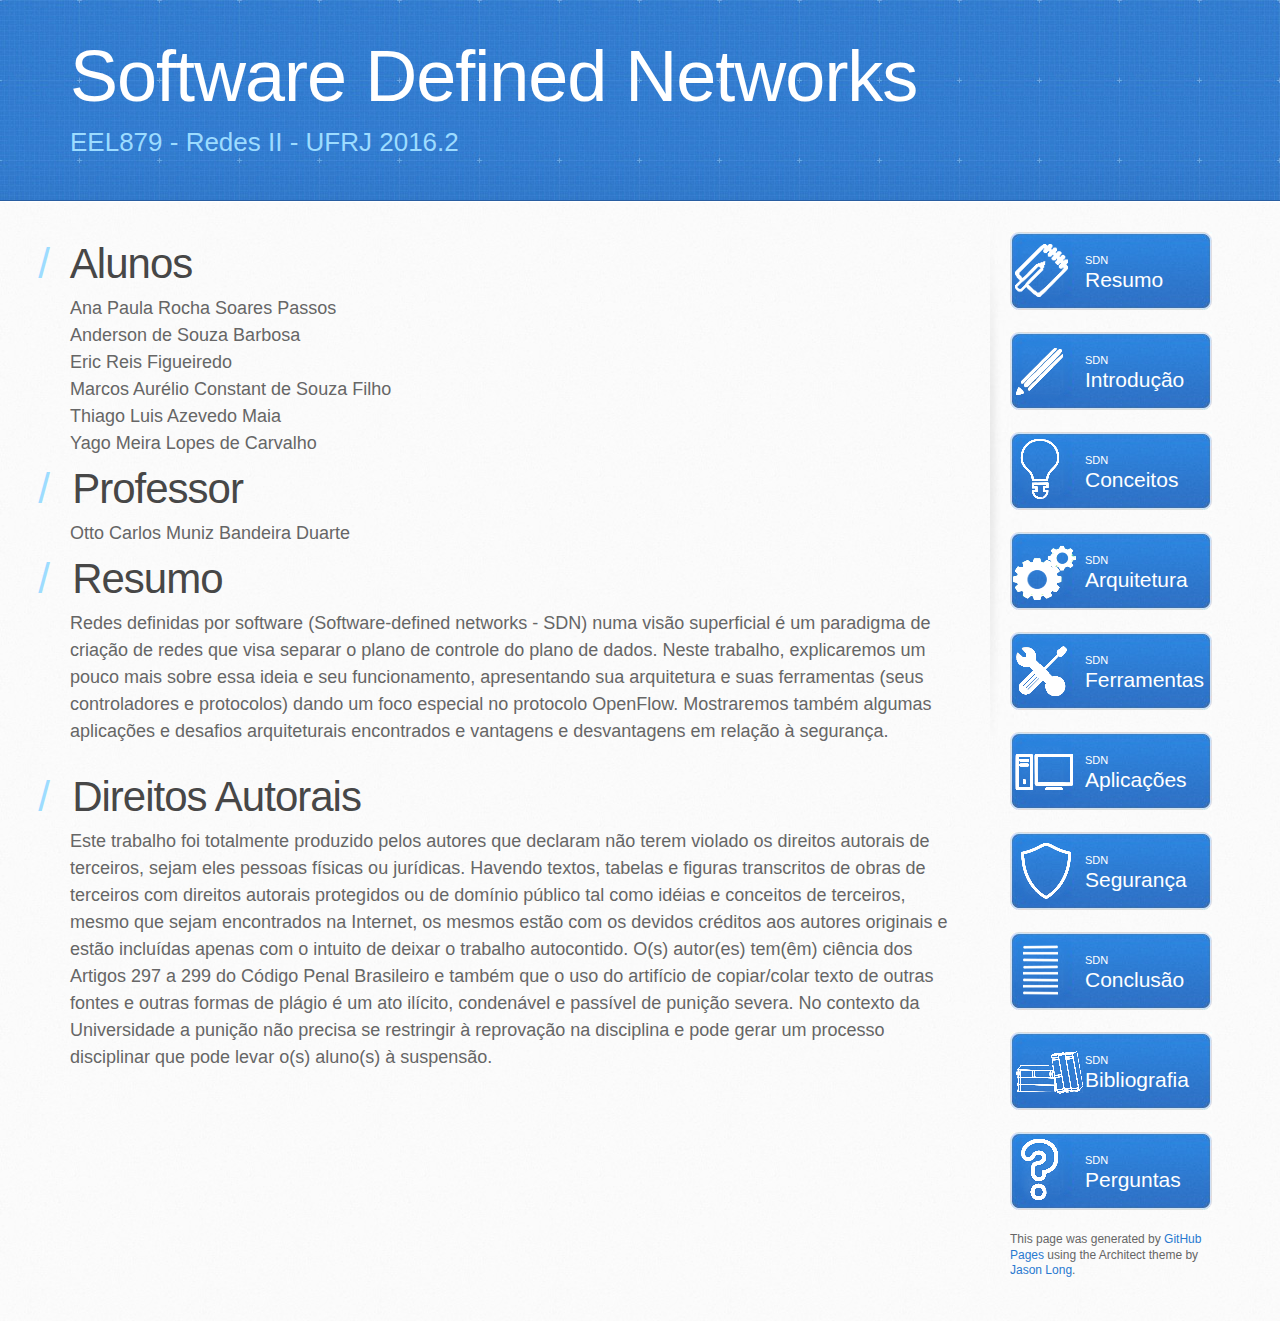
<file: index.html>
<!DOCTYPE html>
<html>
  <head>
    <meta charset='utf-8'>
    <meta http-equiv="X-UA-Compatible" content="chrome=1">
    <meta name="viewport" content="width=device-width, initial-scale=1, maximum-scale=1">
    <link href='https://fonts.googleapis.com/css?family=Architects+Daughter' rel='stylesheet' type='text/css'>
    <link rel="stylesheet" type="text/css" href="stylesheets/stylesheet.css" media="screen">
    <link rel="stylesheet" type="text/css" href="stylesheets/github-light.css" media="screen">
    <link rel="stylesheet" type="text/css" href="stylesheets/print.css" media="print">

    <!--[if lt IE 9]>
    <script src="//html5shiv.googlecode.com/svn/trunk/html5.js"></script>
    <![endif]-->

    <title>Software Defined Networks</title>
  </head>

  <body>
    <header>
      <div class="inner">
        <h1>Software Defined Networks</h1>
        <h2>EEL879 - Redes II - UFRJ 2016.2 </h2>

      </div>
    </header>

    <div id="content-wrapper">
      <div class="inner clearfix">
        <section id="main-content">
          <h1>
          	Alunos
          </h1>
          <span style="font-size:18px">
      		  Ana Paula Rocha Soares Passos<br>
      		  Anderson de Souza Barbosa<br>
      		  Eric Reis Figueiredo<br>
      		  Marcos Aurélio Constant de Souza Filho<br>
      		  Thiago Luis Azevedo Maia<br>
      		  Yago Meira Lopes de Carvalho
          </span>

          <h1>
            Professor
          </h1>
          <span style="font-size:18px">
            Otto Carlos Muniz Bandeira Duarte
                      <br>

          </span>

          <h1>
            Resumo
          </h1>

          <span style="font-size:18px">
            <p>
            Redes definidas por software (Software-defined networks - SDN) numa visão superficial é um paradigma de criação de redes que visa separar o plano de controle do plano de dados. Neste trabalho, explicaremos um pouco mais sobre essa ideia e seu funcionamento, apresentando sua arquitetura e suas ferramentas (seus controladores e protocolos) dando um foco especial no protocolo OpenFlow. Mostraremos também algumas aplicações e desafios arquiteturais encontrados e vantagens e desvantagens em relação à segurança. 
            </p>
          </span>

          <h1>
            Direitos Autorais
          </h1>
          <span style="font-size:18px">
            Este trabalho foi totalmente produzido pelos autores que declaram não terem violado os direitos autorais de terceiros, sejam eles pessoas físicas ou jurídicas. Havendo textos, tabelas e figuras transcritos de obras de terceiros com direitos autorais protegidos ou de domínio público tal como idéias e conceitos de terceiros, mesmo que sejam encontrados na Internet, os mesmos estão com os devidos créditos aos autores originais e estão incluídas apenas com o intuito de deixar o trabalho autocontido. O(s) autor(es) tem(êm) ciência dos Artigos 297 a 299 do Código Penal Brasileiro e também que o uso do artifício de copiar/colar texto de outras fontes e outras formas de plágio é um ato ilícito, condenável e passível de punição severa. No contexto da Universidade a punição não precisa se restringir à reprovação na disciplina e pode gerar um processo disciplinar que pode levar o(s) aluno(s) à suspensão.
          </span>




		  </section>
        <aside id="sidebar">
          <a href="index.html" class="button" id="resumo">
            <small>SDN</small>
            Resumo
          </a>
          <a href="introducao.html" class="button" id="intro">
            <small>SDN</small>
            Introdução
          </a>
          <a href="conceitos.html" class="button" id="conceitos">
            <small>SDN</small>
            Conceitos
          </a>
          <a href="arquitetura.html" class="button" id="arq">
            <small>SDN</small>
            Arquitetura
          </a>
          <a href="ferramentas.html" class="button" id="ferramentas">
            <small>SDN</small>
            Ferramentas
          </a>
          <a href="aplicacao.html" class="button" id="app">
            <small>SDN</small>
            Aplicações
          </a>
          <a href="seguranca.html" class="button" id="sec">
            <small>SDN</small>
            Segurança
          </a>
          <a href="conclusao.html" class="button" id="conclusao">
            <small>SDN</small>
            Conclusão
          </a>
          <a href="bibliografia.html" class="button" id="biblio">
            <small>SDN</small>
            Bibliografia
          </a>
          <a href="perguntas.html" class="button" id="perguntas">
            <small>SDN</small>
            Perguntas
          </a>


          <p class="repo-owner"></p>

          <p>This page was generated by <a href="https://pages.github.com">GitHub Pages</a> using the Architect theme by <a href="https://twitter.com/jasonlong">Jason Long</a>.</p>
        </aside>
      </div>
    </div>


  </body>
</html>
</file>
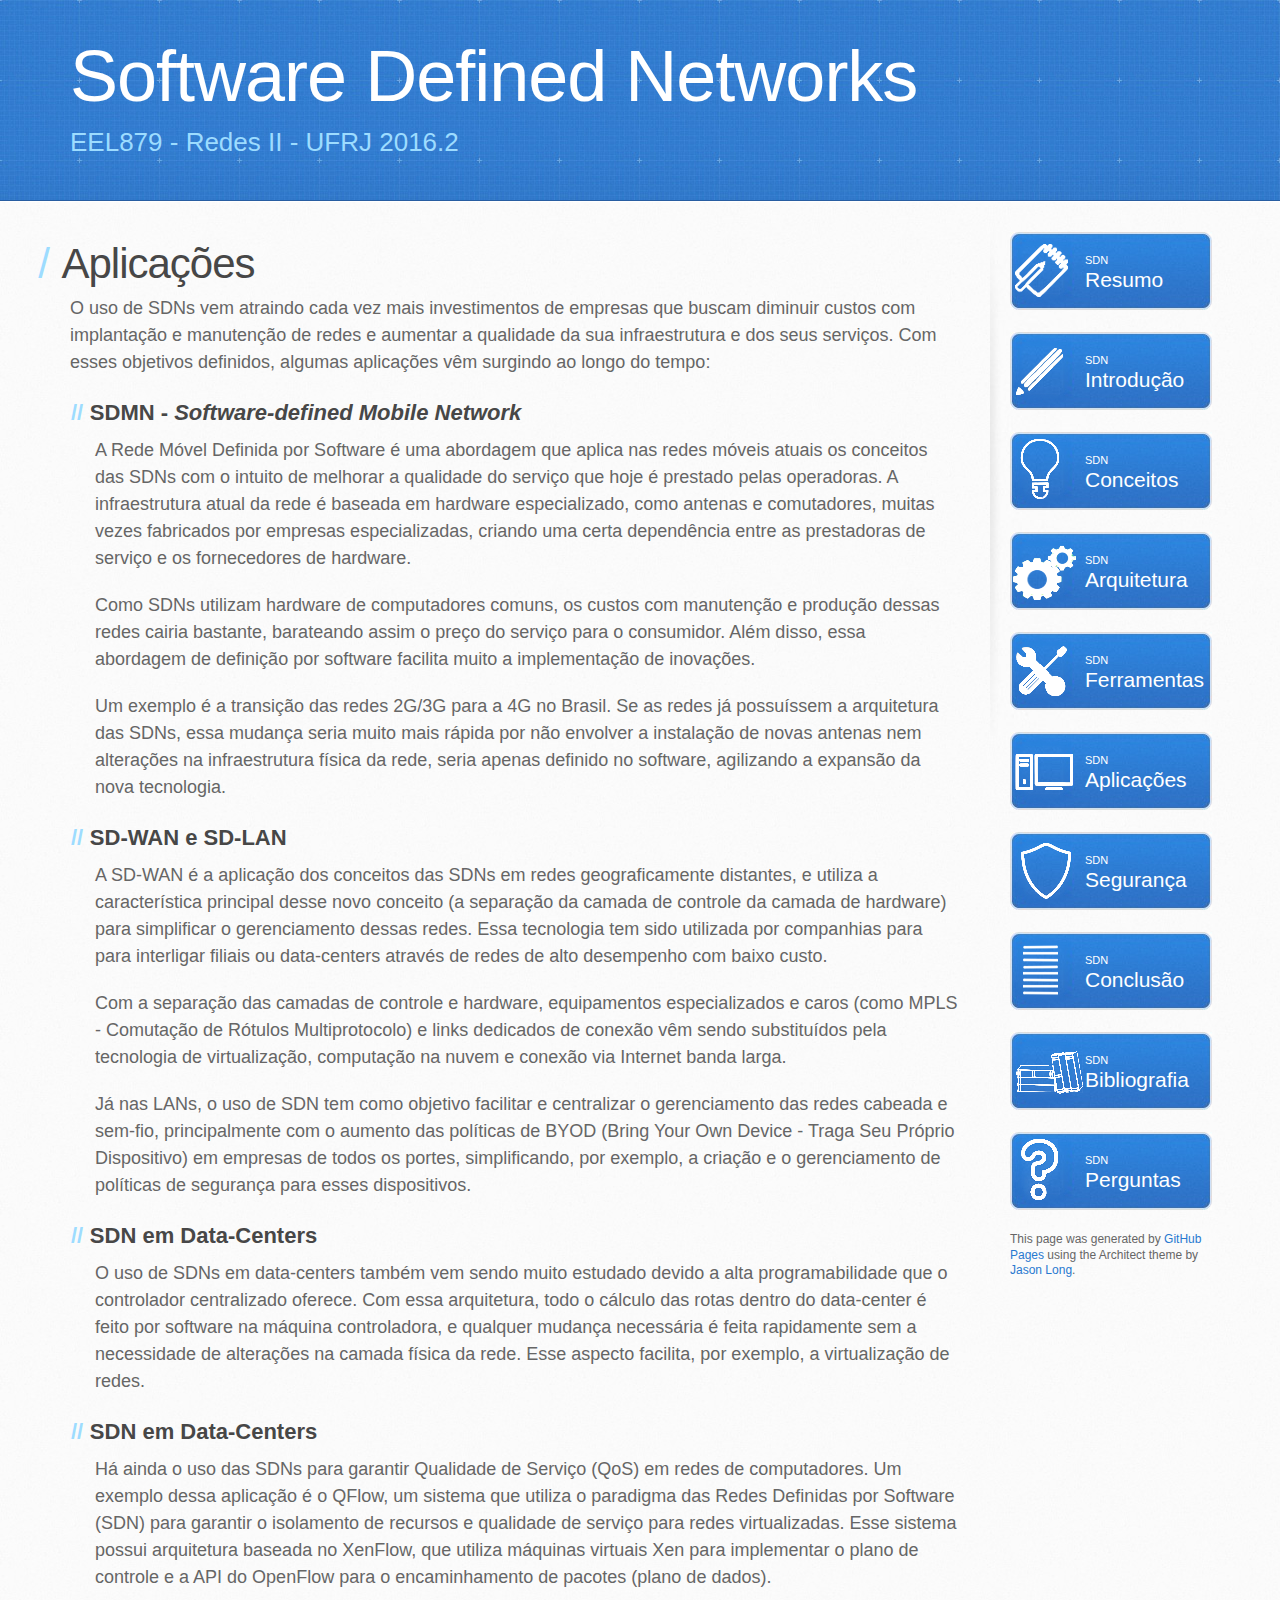
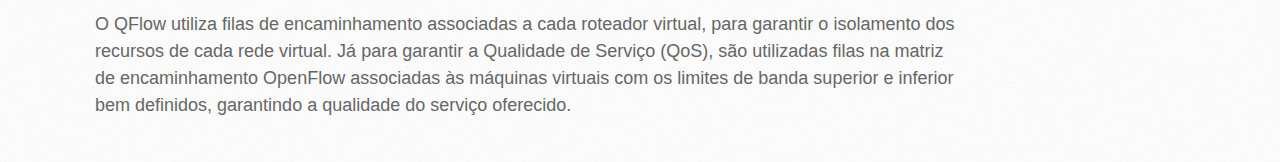
<file: aplicacao.html>
<!DOCTYPE html>
<html>
  <head>
    <meta charset='utf-8'>
    <meta http-equiv="X-UA-Compatible" content="chrome=1">
    <meta name="viewport" content="width=device-width, initial-scale=1, maximum-scale=1">
    <link href='https://fonts.googleapis.com/css?family=Architects+Daughter' rel='stylesheet' type='text/css'>
    <link rel="stylesheet" type="text/css" href="stylesheets/stylesheet.css" media="screen">
    <link rel="stylesheet" type="text/css" href="stylesheets/github-light.css" media="screen">
    <link rel="stylesheet" type="text/css" href="stylesheets/print.css" media="print">

    <!--[if lt IE 9]>
    <script src="//html5shiv.googlecode.com/svn/trunk/html5.js"></script>
    <![endif]-->

    <title>Software Defined Networks</title>
  </head>

  <body>
    <header>
      <div class="inner">
        <h1>Software Defined Networks</h1>
        <h2>EEL879 - Redes II - UFRJ 2016.2 </h2>

      </div>
    </header>

    <div id="content-wrapper">
      <div class="inner clearfix">
        <section id="main-content">

          <h1>Aplicações</h1>
            <span style="font-size:18px">
                <p>
                    O uso de SDNs vem atraindo cada vez mais investimentos de empresas que buscam diminuir custos com implantação e manutenção de redes e aumentar a qualidade da sua infraestrutura e dos seus serviços. Com esses objetivos definidos, algumas aplicações vêm surgindo ao longo do tempo:
                </p>

              <span>
                  <h2 style="margin-left: 30px;">SDMN - <i>Software-defined Mobile Network</i></h2>
                  <p style="margin-left: 25px;">
                    A Rede Móvel Definida por Software é uma abordagem que aplica nas redes móveis atuais os conceitos das SDNs com o intuito de melhorar a qualidade do serviço que hoje é prestado pelas operadoras. A infraestrutura atual da rede é baseada em hardware especializado, como antenas e comutadores, muitas vezes fabricados por empresas especializadas, criando uma certa dependência entre as prestadoras de serviço e os fornecedores de hardware.
                  </p>
                  <p style="margin-left: 25px;">
                      Como SDNs utilizam hardware de computadores comuns, os custos com manutenção e produção dessas redes cairia bastante, barateando assim o preço do serviço para o consumidor. Além disso, essa abordagem de definição por software facilita muito a implementação de inovações.
                  </p>
                  <p style="margin-left: 25px;">
                      Um exemplo é a transição das redes 2G/3G para a 4G no Brasil. Se as redes já possuíssem a arquitetura das SDNs, essa mudança seria muito mais rápida por não envolver a instalação de novas antenas nem alterações na infraestrutura física da rede, seria apenas definido no software, agilizando a expansão da nova tecnologia.
                  </p>
              </span>
              <span>
                  <h2 style="margin-left: 30px;">SD-WAN e SD-LAN</h2>
                  <p style="margin-left: 25px;">
                    A SD-WAN é a aplicação dos conceitos das SDNs em redes geograficamente distantes, e utiliza a característica principal desse novo conceito (a separação da camada de controle da camada de hardware) para simplificar o gerenciamento dessas redes. Essa tecnologia tem sido utilizada por companhias para para interligar filiais ou data-centers através de redes de alto desempenho com baixo custo.
                  </p>
                  <p style="margin-left: 25px;">
                    Com a separação das camadas de controle e hardware, equipamentos especializados e caros (como MPLS - Comutação de Rótulos Multiprotocolo) e links dedicados de conexão vêm sendo substituídos pela tecnologia de virtualização, computação na nuvem e conexão via Internet banda larga.
                  </p>
                  <p style="margin-left: 25px;">
                    Já nas LANs, o uso de SDN tem como objetivo facilitar e centralizar o gerenciamento das redes cabeada e sem-fio, principalmente com o aumento das políticas de BYOD (Bring Your Own Device - Traga Seu Próprio Dispositivo) em empresas de todos os portes, simplificando, por exemplo, a criação e o gerenciamento de políticas de segurança para esses dispositivos.
                  </p>
              </span>
              <span>
                  <h2 style="margin-left: 30px;">SDN em Data-Centers</h2>
                  <p style="margin-left: 25px;">
                    O uso de SDNs em data-centers também vem sendo muito estudado devido a alta programabilidade que o controlador centralizado oferece. Com essa arquitetura, todo o cálculo das rotas dentro do data-center é feito por software na máquina controladora, e qualquer mudança necessária é feita rapidamente sem a necessidade de alterações na camada física da rede. Esse aspecto facilita, por exemplo, a virtualização de redes.
                  </p>
              </span>
              <span>
                  <h2 style="margin-left: 30px;">SDN em Data-Centers</h2>
                  <p style="margin-left: 25px;">
                    Há ainda o uso das SDNs para garantir Qualidade de Serviço (QoS) em redes de computadores. Um exemplo dessa aplicação é o QFlow, um sistema que utiliza o paradigma das Redes Definidas por Software (SDN) para garantir o isolamento de recursos e qualidade de serviço para redes virtualizadas. Esse sistema possui arquitetura baseada no XenFlow, que utiliza máquinas virtuais Xen para implementar o plano de controle e a API do OpenFlow para o encaminhamento de pacotes (plano de dados). 
                  </p>
                  <p style="margin-left: 25px;">
                  	O QFlow utiliza filas de encaminhamento associadas a cada roteador virtual, para garantir o isolamento dos recursos de cada rede virtual. Já para garantir a Qualidade de Serviço (QoS), são utilizadas filas na matriz de encaminhamento OpenFlow associadas às máquinas virtuais com os limites de banda superior e inferior bem definidos, garantindo a qualidade do serviço oferecido.
                  </p>
              </span>
            </span>
        </section>
        <aside id="sidebar">
          <a href="index.html" class="button" id="resumo">
            <small>SDN</small>
            Resumo
          </a>
          <a href="introducao.html" class="button" id="intro">
            <small>SDN</small>
            Introdução
          </a>
          <a href="conceitos.html" class="button" id="conceitos">
            <small>SDN</small>
            Conceitos
          </a>
          <a href="arquitetura.html" class="button" id="arq">
            <small>SDN</small>
            Arquitetura
          </a>
          <a href="ferramentas.html" class="button" id="ferramentas">
            <small>SDN</small>
            Ferramentas
          </a>
          <a href="aplicacao.html" class="button" id="app">
            <small>SDN</small>
            Aplicações
          </a>
          <a href="seguranca.html" class="button" id="sec">
            <small>SDN</small>
            Segurança
          </a>
          <a href="conclusao.html" class="button" id="conclusao">
            <small>SDN</small>
            Conclusão
          </a>
          <a href="bibliografia.html" class="button" id="biblio">
            <small>SDN</small>
            Bibliografia
          </a>
          <a href="perguntas.html" class="button" id="perguntas">
            <small>SDN</small>
            Perguntas
          </a>


          <p class="repo-owner"></p>

          <p>This page was generated by <a href="https://pages.github.com">GitHub Pages</a> using the Architect theme by <a href="https://twitter.com/jasonlong">Jason Long</a>.</p>
        </aside>
      </div>
    </div>


  </body>
</html>
</file>
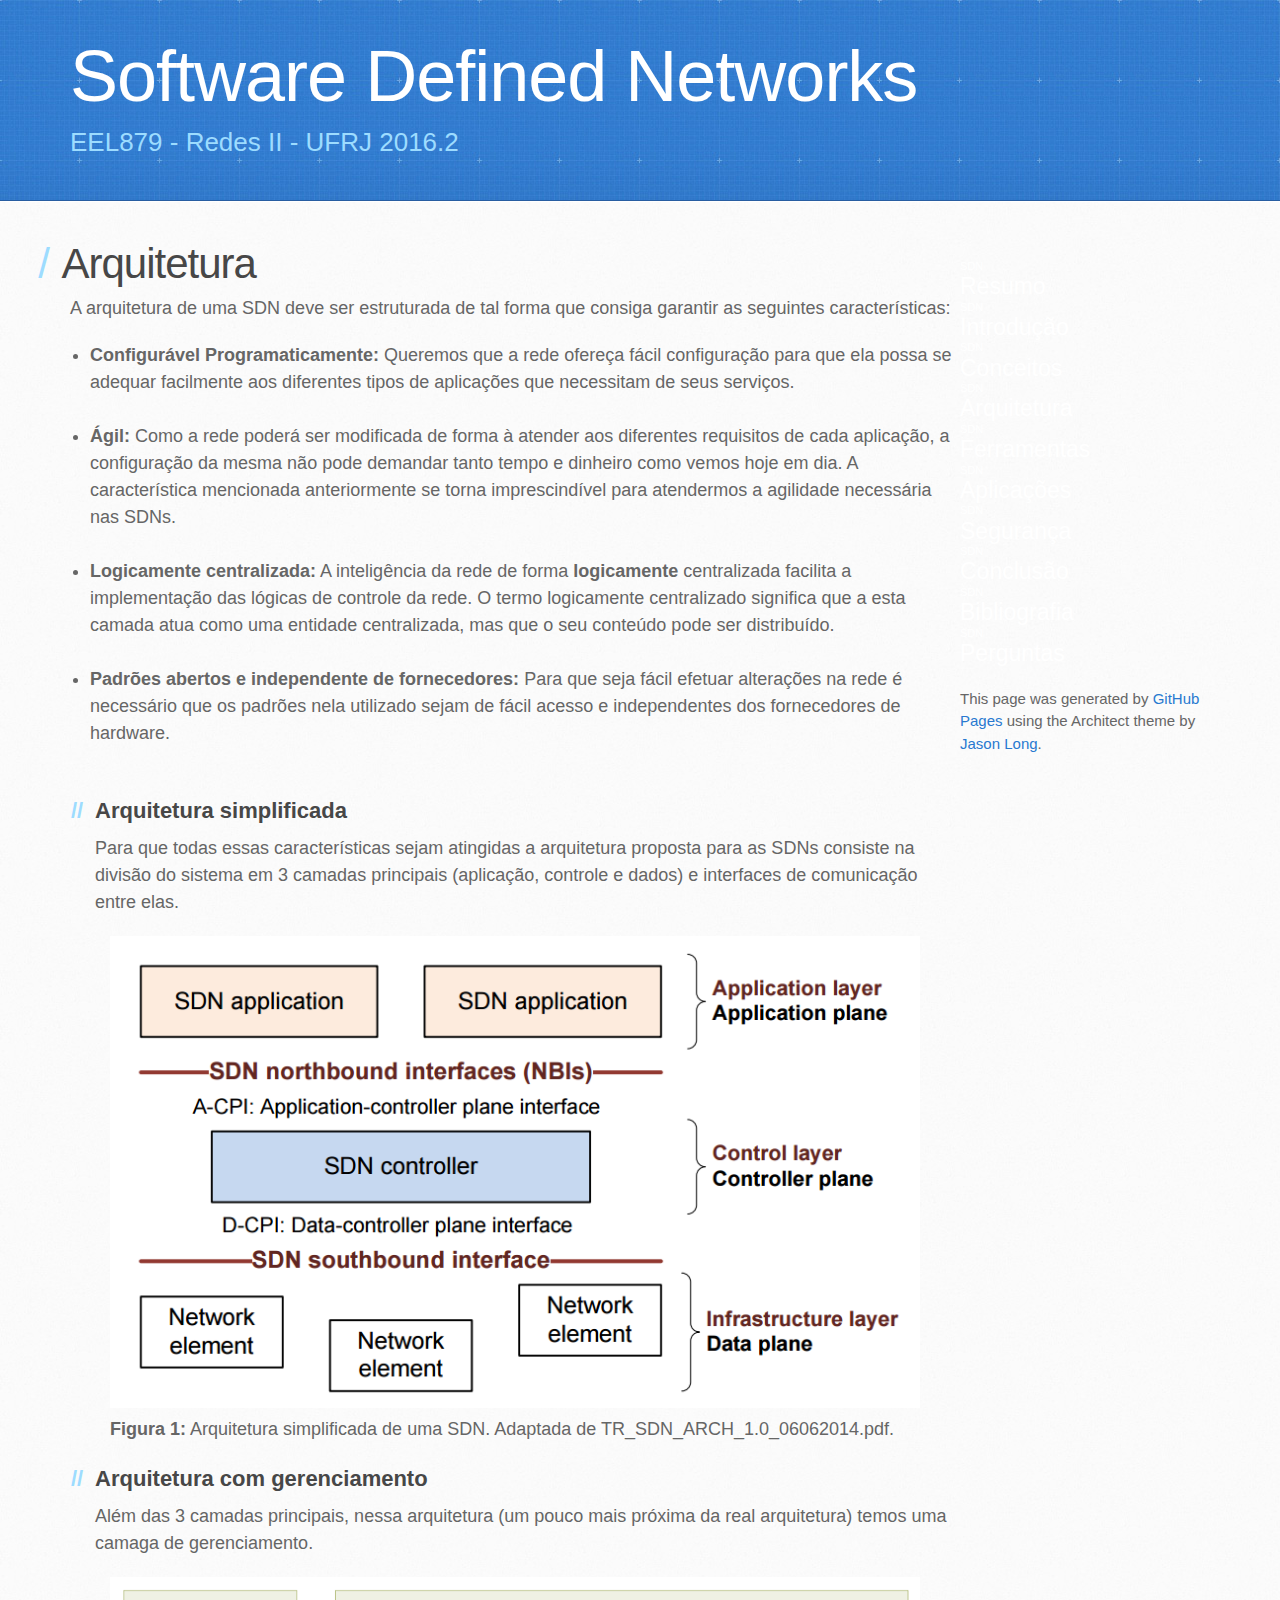
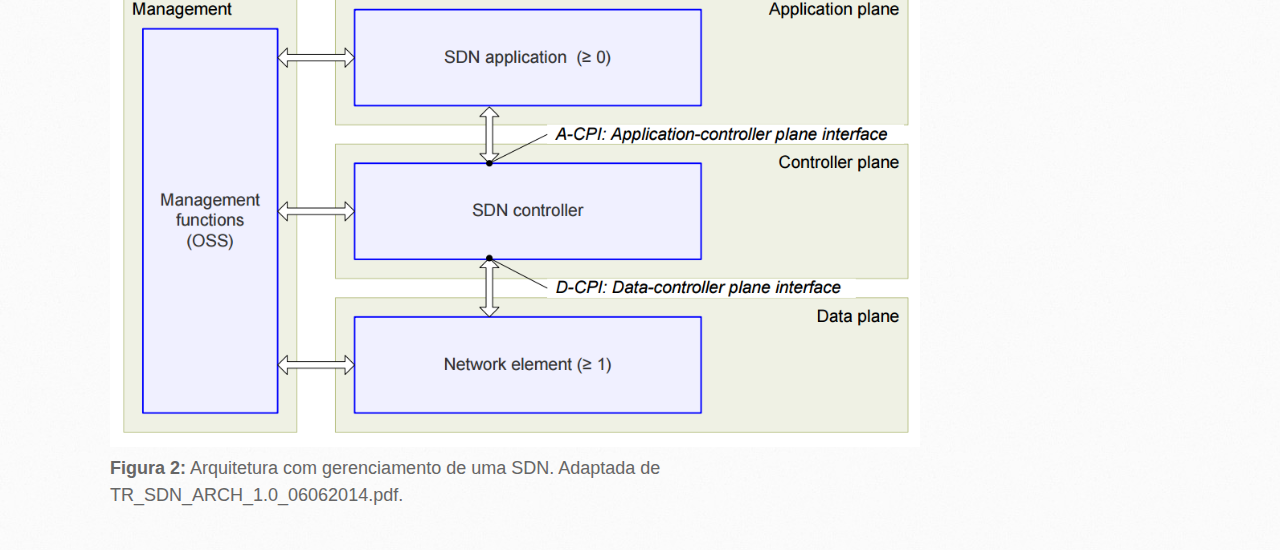
<file: arquitetura.html>
<!DOCTYPE html>
<html>
  <head>
    <meta charset='utf-8'>
    <meta http-equiv="X-UA-Compatible" content="chrome=1">
    <meta name="viewport" content="width=device-width, initial-scale=1, maximum-scale=1">
    <link href='https://fonts.googleapis.com/css?family=Architects+Daughter' rel='stylesheet' type='text/css'>
    <link rel="stylesheet" type="text/css" href="stylesheets/stylesheet.css" media="screen">
    <link rel="stylesheet" type="text/css" href="stylesheets/github-light.css" media="screen">
    <link rel="stylesheet" type="text/css" href="stylesheets/print.css" media="print">

    <!--[if lt IE 9]>
    <script src="//html5shiv.googlecode.com/svn/trunk/html5.js"></script>
    <![endif]-->

    <title>Software Defined Networks</title>
  </head>

  <body>
    <header>
      <div class="inner">
        <h1>Software Defined Networks</h1>
        <h2>EEL879 - Redes II - UFRJ 2016.2 </h2>

      </div>
    </header>

    <div id="content-wrapper">
      <div class="inner clearfix">
        <section id="main-content">

          <h1>Arquitetura</h1>
            <span style="font-size:18px">

              <p>A arquitetura de uma SDN deve ser estruturada de tal forma que consiga garantir as seguintes
                características:</p>

                <ul>
                  <li>
                    <strong>Configurável Programaticamente:</strong>
                    Queremos que a rede ofereça fácil configuração para que ela possa se adequar facilmente
                    aos diferentes tipos de aplicações que necessitam de seus serviços.
                  </li><br>
                  <li>
                    <strong>Ágil:</strong>
                    Como a rede poderá ser modificada de forma à atender aos diferentes requisitos de cada
                    aplicação, a configuração da mesma não pode demandar tanto tempo e dinheiro como vemos
                    hoje em dia. A característica mencionada anteriormente se torna imprescindível para
                    atendermos a agilidade necessária nas SDNs.
                  </li><br>
                  <li>
                    <strong>Logicamente centralizada:</strong>
                    A inteligência da rede de forma <strong>logicamente</strong> centralizada facilita a
                    implementação das lógicas de controle da rede. O termo logicamente centralizado significa
                    que a esta camada atua como uma entidade centralizada, mas que o seu conteúdo pode ser
                    distribuído.
                  </li><br>
                  <li>
                    <strong>Padrões abertos e independente de fornecedores:</strong>
                    Para que seja fácil efetuar alterações na rede é necessário que os padrões nela utilizado
                    sejam de fácil acesso e independentes dos fornecedores de hardware.
                  </li><br>
                </ul>

              <span>
                <h2 style="margin-left: 30px;"> Arquitetura simplificada </h2>
                <p style="margin-left: 25px;">Para que todas essas características sejam atingidas a arquitetura
                proposta para as SDNs consiste na divisão do sistema em 3 camadas principais (aplicação, controle
                e dados) e interfaces de comunicação entre elas.</p>

                <figure>
                  <img src="images/arch0.png" alt="Simple SDN"
                      onmouseover="this.src='images/arch0-gif.gif';"
                      onmouseout="this.src='images/arch0.png';">
                  <figcaption>
                    <strong>Figura 1:</strong>
                    Arquitetura simplificada de uma SDN. Adaptada de TR_SDN_ARCH_1.0_06062014.pdf.
                  </figcaption>
                </figure>

              </span>

              <span>
                <h2 style="margin-left: 30px;"> Arquitetura com gerenciamento </h2>
                <p style="margin-left: 25px;">Além das 3 camadas principais, nessa arquitetura (um pouco mais
                  próxima da real arquitetura) temos uma camaga de gerenciamento.</p>

                <figure>
                  <img src="images/arch1.png" alt="Simple SDN"
                      onmouseover="this.src='images/arch1-gif.gif';"
                      onmouseout="this.src='images/arch1.png';">
                  <figcaption>
                  <strong>Figura 2:</strong>
                  Arquitetura com gerenciamento de uma SDN. Adaptada de TR_SDN_ARCH_1.0_06062014.pdf.
                </figcaption>
                </figure>

              </span>

	   	  </section>
          <a href="index.html" class="button" id="resumo">
            <small>SDN</small>
            Resumo
          </a>
          <a href="introducao.html" class="button" id="intro">
            <small>SDN</small>
            Introdução
          </a>
          <a href="conceitos.html" class="button" id="conceitos">
            <small>SDN</small>
            Conceitos
          </a>
          <a href="arquitetura.html" class="button" id="arq">
            <small>SDN</small>
            Arquitetura
          </a>
          <a href="ferramentas.html" class="button" id="ferramentas">
            <small>SDN</small>
            Ferramentas
          </a>
          <a href="aplicacao.html" class="button" id="app">
            <small>SDN</small>
            Aplicações
          </a>
          <a href="seguranca.html" class="button" id="sec">
            <small>SDN</small>
            Segurança
          </a>
          <a href="conclusao.html" class="button" id="conclusao">
            <small>SDN</small>
            Conclusão
          </a>
          <a href="bibliografia.html" class="button" id="biblio">
            <small>SDN</small>
            Bibliografia
          </a>
          <a href="perguntas.html" class="button" id="perguntas">
            <small>SDN</small>
            Perguntas
          </a>

          <p class="repo-owner"></p>

          <p>This page was generated by <a href="https://pages.github.com">GitHub Pages</a> using the Architect theme by <a href="https://twitter.com/jasonlong">Jason Long</a>.</p>
        </aside>
      </div>
    </div>


  </body>
</html>
</file>
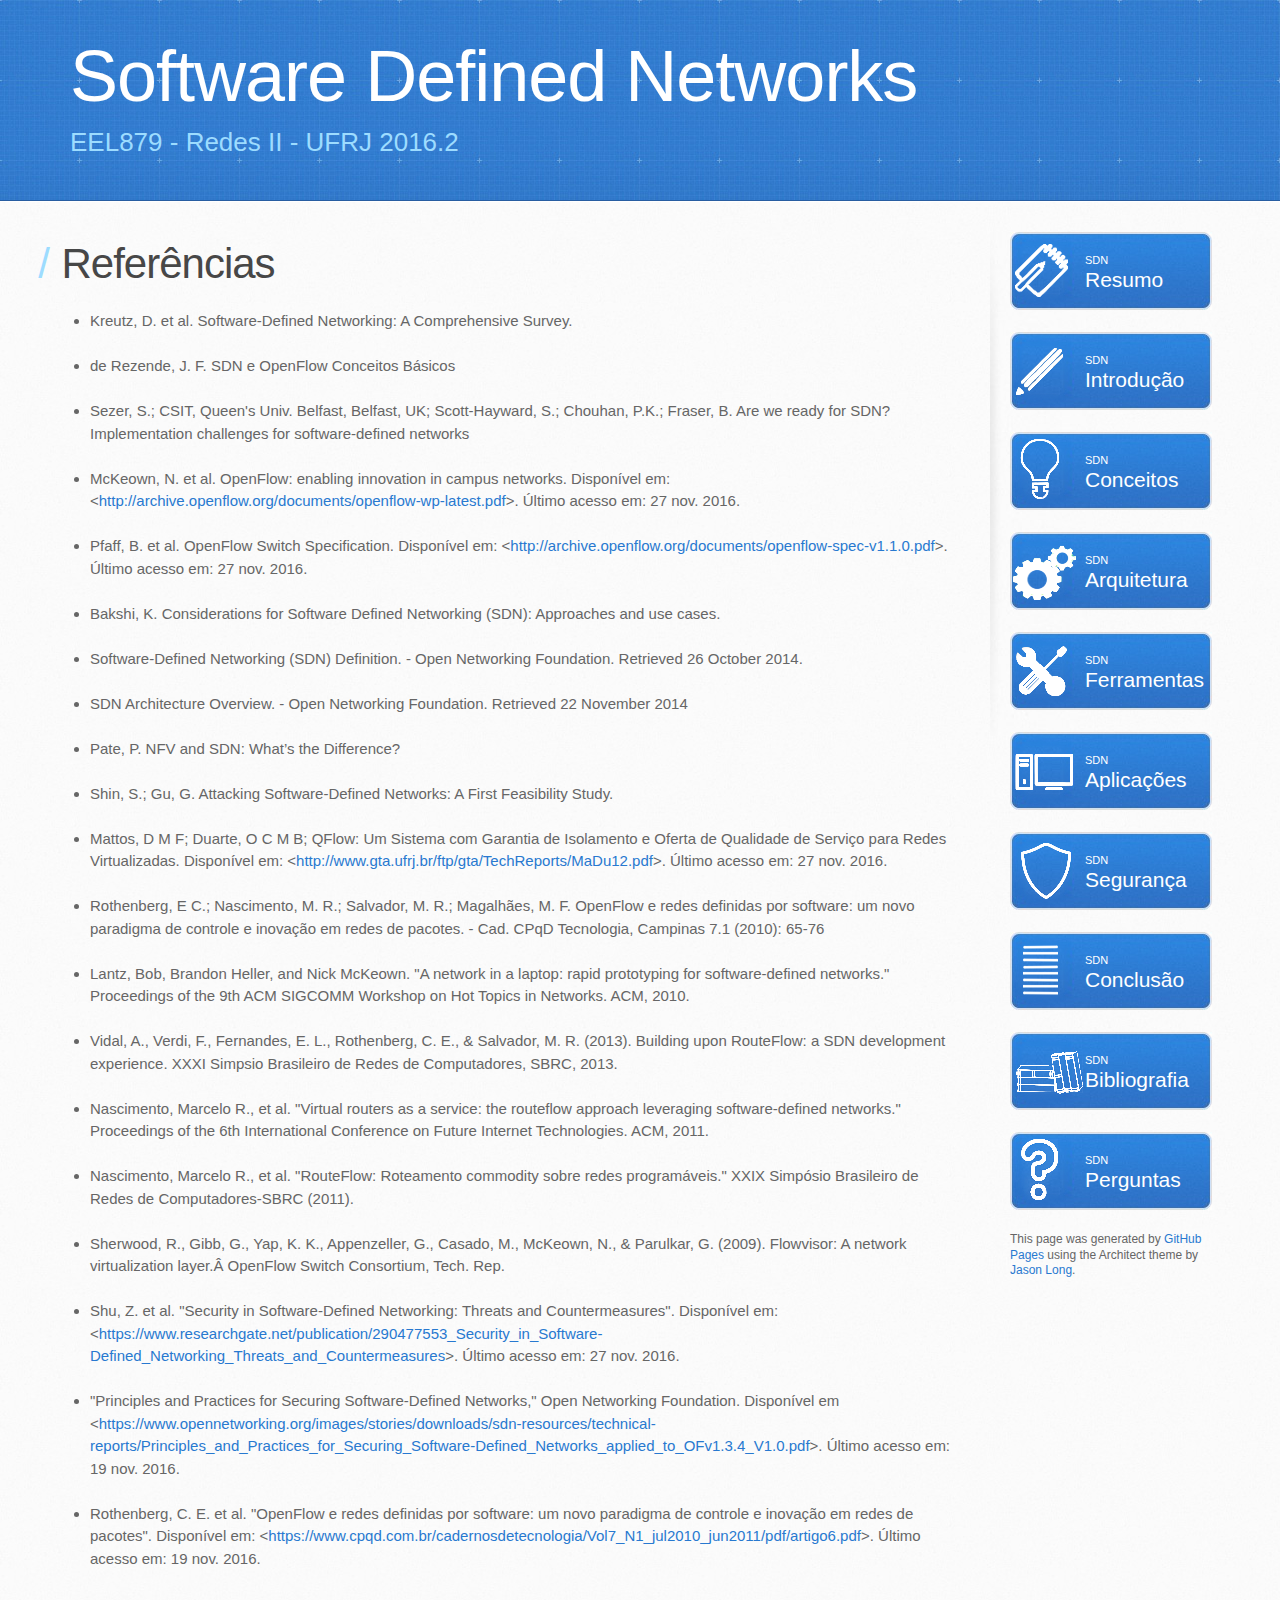
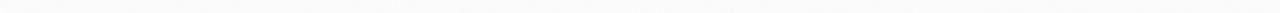
<file: bibliografia.html>
<!DOCTYPE html>
<html>
  <head>
    <meta charset='utf-8'>
    <meta http-equiv="X-UA-Compatible" content="chrome=1">
    <meta name="viewport" content="width=device-width, initial-scale=1, maximum-scale=1">
    <link href='https://fonts.googleapis.com/css?family=Architects+Daughter' rel='stylesheet' type='text/css'>
    <link rel="stylesheet" type="text/css" href="stylesheets/stylesheet.css" media="screen">
    <link rel="stylesheet" type="text/css" href="stylesheets/github-light.css" media="screen">
    <link rel="stylesheet" type="text/css" href="stylesheets/print.css" media="print">

    <!--[if lt IE 9]>
    <script src="//html5shiv.googlecode.com/svn/trunk/html5.js"></script>
    <![endif]-->

    <title>Software Defined Networks</title>
  </head>

  <body>
    <header>
      <div class="inner">
        <h1>Software Defined Networks</h1>
        <h2>EEL879 - Redes II - UFRJ 2016.2 </h2>

      </div>
    </header>

    <div id="content-wrapper">
      <div class="inner clearfix">
        <section id="main-content">

          <h1>Referências</h1>
          <ul>
              
              <li>
                  Kreutz, D. et al. Software-Defined Networking: A Comprehensive Survey.
              </li>
              <br/>
              <li>
                  de Rezende, J. F.  SDN e OpenFlow Conceitos Básicos
              </li>
              <br/>
              <li>
                  Sezer, S.; CSIT, Queen's Univ. Belfast, Belfast, UK; Scott-Hayward, S.; Chouhan, P.K.; Fraser, B. Are we ready for SDN? Implementation challenges for software-defined networks
              </li>
              <br/>
              <li>
                McKeown, N. et al. OpenFlow: enabling innovation in campus networks.
                Disponível em: &lt<a href="http://archive.openflow.org/documents/openflow-wp-latest.pdf" target="_blank">http://archive.openflow.org/documents/openflow-wp-latest.pdf</a>&gt. Último acesso em: 27 nov. 2016.
              </li>
              <br/>
              <li>
                Pfaff, B. et al. OpenFlow Switch Specification. Disponível em: &lt<a href="http://archive.openflow.org/documents/openflow-spec-v1.1.0.pdf" target="_blank">http://archive.openflow.org/documents/openflow-spec-v1.1.0.pdf</a>&gt. Último acesso em: 27 nov. 2016.
              </li>
              <br/>
              <li>
                Bakshi, K. Considerations for Software Defined Networking (SDN): Approaches and use cases.
              </li>
              <br/>
              <li>
                Software-Defined Networking (SDN) Definition. - Open Networking Foundation. Retrieved 26 October 2014.
              </li>
              <br/>
              <li>
                SDN Architecture Overview. - Open Networking Foundation. Retrieved 22 November 2014
              </li>
              <br/>
              <li>
                Pate, P. NFV and SDN: What’s the Difference?
              </li>
              <br/>
              <li>
                Shin, S.; Gu, G. Attacking Software-Defined Networks: A First Feasibility Study.
              </li>
              <br/>
              <li>
                Mattos, D M F; Duarte, O C M B; QFlow: Um Sistema com Garantia de Isolamento e Oferta de Qualidade de Serviço para Redes Virtualizadas. Disponível em: &lt<a href="http://www.gta.ufrj.br/ftp/gta/TechReports/MaDu12.pdf" target="_blank">http://www.gta.ufrj.br/ftp/gta/TechReports/MaDu12.pdf</a>&gt. Último acesso em: 27 nov. 2016.
              </li>
              <br/>
              <li>
                Rothenberg, E C.; Nascimento, M. R.; Salvador, M. R.; Magalhães, M. F. OpenFlow e redes definidas por software: um novo paradigma de controle e inovação em redes de pacotes. - Cad. CPqD Tecnologia, Campinas 7.1 (2010): 65-76
              </li>
              <br/>
              <li>
              Lantz, Bob, Brandon Heller, and Nick McKeown. "A network in a laptop: rapid prototyping for software-defined networks." Proceedings of the 9th ACM SIGCOMM Workshop on Hot Topics in Networks. ACM, 2010.
              </li>
              <br/>
              <li>
              Vidal, A., Verdi, F., Fernandes, E. L., Rothenberg, C. E., & Salvador, M. R. (2013). Building upon RouteFlow: a SDN development experience. XXXI Simpsio Brasileiro de Redes de Computadores, SBRC, 2013.
              </li>
              <br/>
              <li>
              Nascimento, Marcelo R., et al. "Virtual routers as a service: the routeflow approach leveraging software-defined networks." Proceedings of the 6th International Conference on Future Internet Technologies. ACM, 2011.
              </li>
              <br/>
              <li>
              Nascimento, Marcelo R., et al. "RouteFlow: Roteamento commodity sobre redes programáveis." XXIX Simpósio Brasileiro de Redes de Computadores-SBRC (2011).
              </li>
              <br/>
              <li>
                Sherwood, R., Gibb, G., Yap, K. K., Appenzeller, G., Casado, M., McKeown, N., & Parulkar, G. (2009). Flowvisor: A network virtualization layer.Â OpenFlow Switch Consortium, Tech. Rep.
              </li>
			  <br/>
			  <li>
				Shu, Z. et al. "Security in Software-Defined Networking: Threats and Countermeasures". Disponível em: <<a href="https://www.researchgate.net/publication/290477553_Security_in_Software-Defined_Networking_Threats_and_Countermeasures" target="_blank">https://www.researchgate.net/publication/290477553_Security_in_Software-Defined_Networking_Threats_and_Countermeasures</a>>. Último acesso em: 27 nov. 2016.
			  </li>
			  <br/>
			  <li>
				"Principles and Practices for Securing Software-Defined Networks," Open Networking Foundation. Disponível em <<a href="https://www.opennetworking.org/images/stories/downloads/sdn-resources/technical-reports/Principles_and_Practices_for_Securing_Software-Defined_Networks_applied_to_OFv1.3.4_V1.0.pdf" target="_blank">https://www.opennetworking.org/images/stories/downloads/sdn-resources/technical-reports/Principles_and_Practices_for_Securing_Software-Defined_Networks_applied_to_OFv1.3.4_V1.0.pdf</a>>. Último acesso em: 19 nov. 2016.
			  </li>
			  <br/>
			  <li>
				Rothenberg, C. E. et al. "OpenFlow e redes definidas por software: um novo paradigma de controle e inovação em redes de pacotes". Disponível em: <<a href="https://www.cpqd.com.br/cadernosdetecnologia/Vol7_N1_jul2010_jun2011/pdf/artigo6.pdf" target="_blank">https://www.cpqd.com.br/cadernosdetecnologia/Vol7_N1_jul2010_jun2011/pdf/artigo6.pdf</a>>. Último acesso em: 19 nov. 2016.
			  </li>
              
          </ul>




      </section>
        <aside id="sidebar">
          <a href="index.html" class="button" id="resumo">
            <small>SDN</small>
            Resumo
          </a>
          <a href="introducao.html" class="button" id="intro">
            <small>SDN</small>
            Introdução
          </a>
          <a href="conceitos.html" class="button" id="conceitos">
            <small>SDN</small>
            Conceitos
          </a>
          <a href="arquitetura.html" class="button" id="arq">
            <small>SDN</small>
            Arquitetura
          </a>
          <a href="ferramentas.html" class="button" id="ferramentas">
            <small>SDN</small>
            Ferramentas
          </a>
          <a href="aplicacao.html" class="button" id="app">
            <small>SDN</small>
            Aplicações
          </a>
          <a href="seguranca.html" class="button" id="sec">
            <small>SDN</small>
            Segurança
          </a>
          <a href="conclusao.html" class="button" id="conclusao">
            <small>SDN</small>
            Conclusão
          </a>
          <a href="bibliografia.html" class="button" id="biblio">
            <small>SDN</small>
            Bibliografia
          </a>
          <a href="perguntas.html" class="button" id="perguntas">
            <small>SDN</small>
            Perguntas
          </a>


          <p class="repo-owner"></p>

          <p>This page was generated by <a href="https://pages.github.com">GitHub Pages</a> using the Architect theme by <a href="https://twitter.com/jasonlong">Jason Long</a>.</p>
        </aside>
      </div>
    </div>


  </body>
</html>
</file>
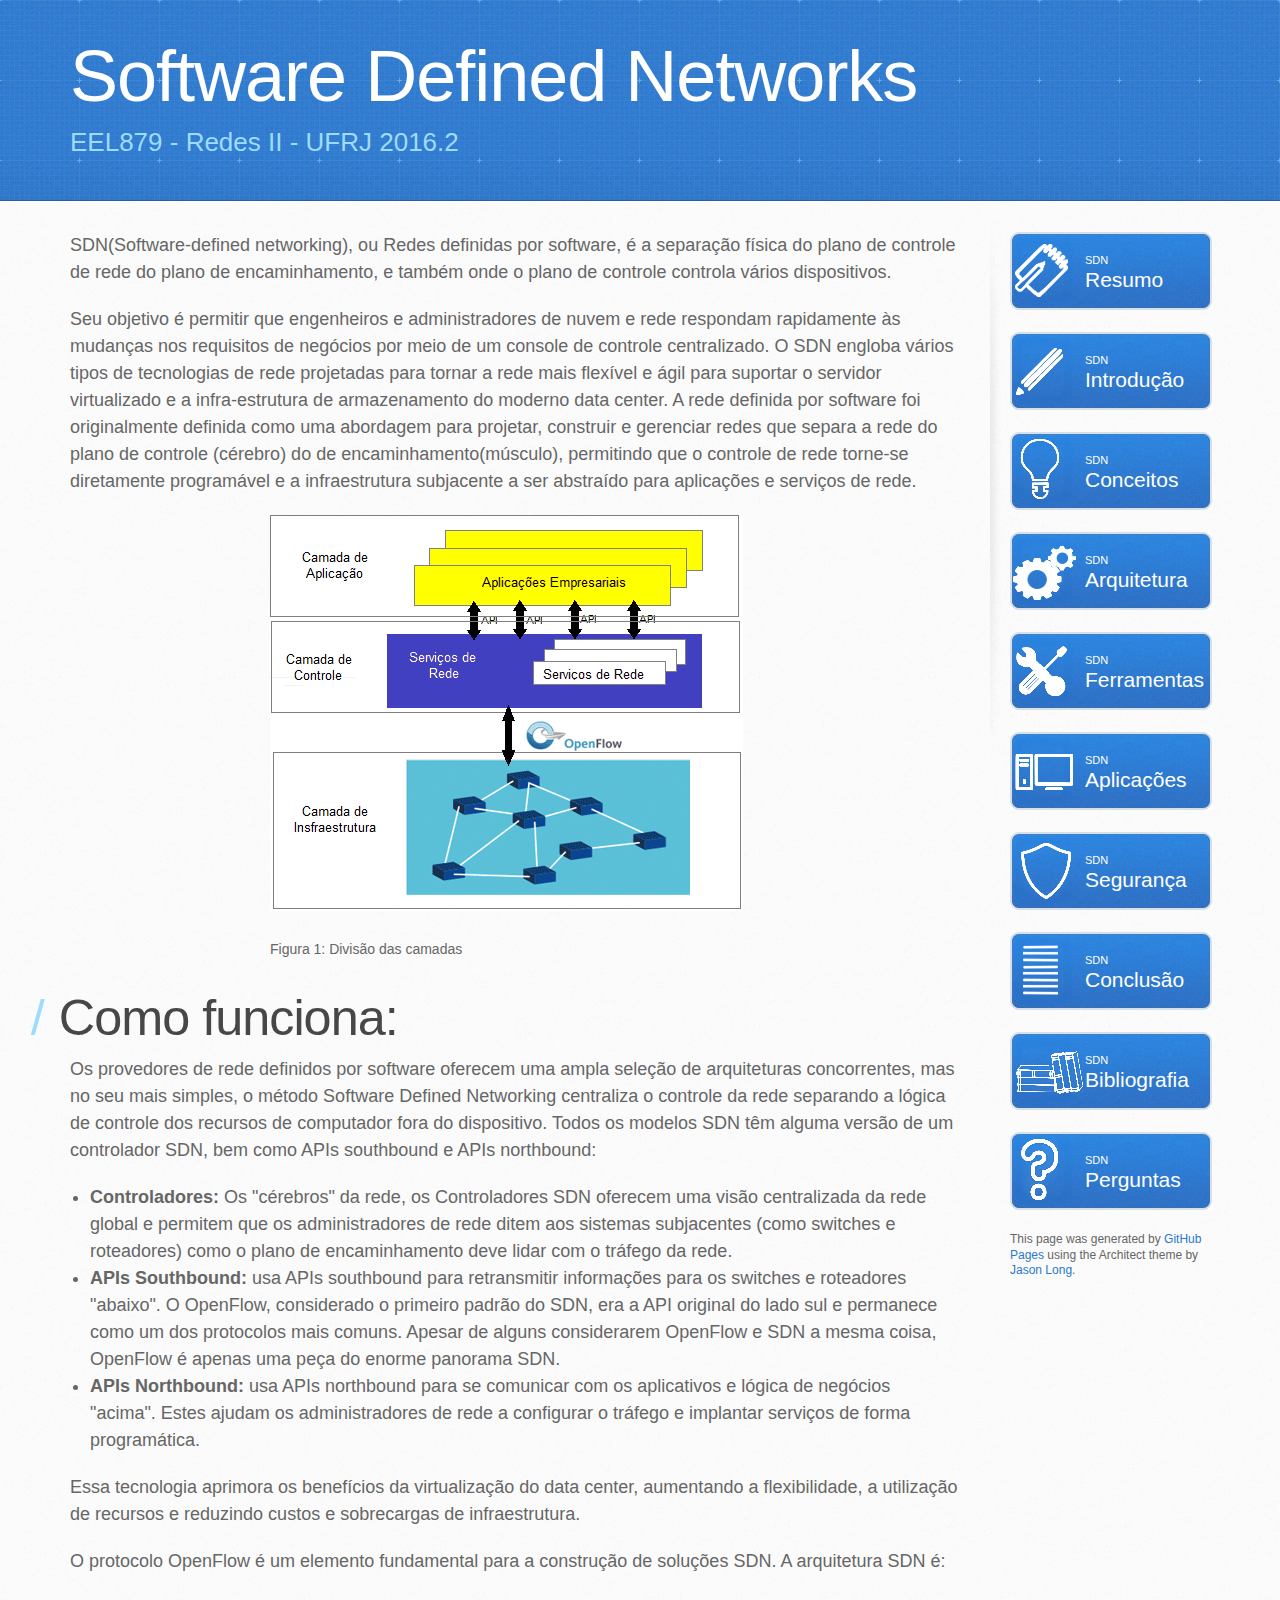
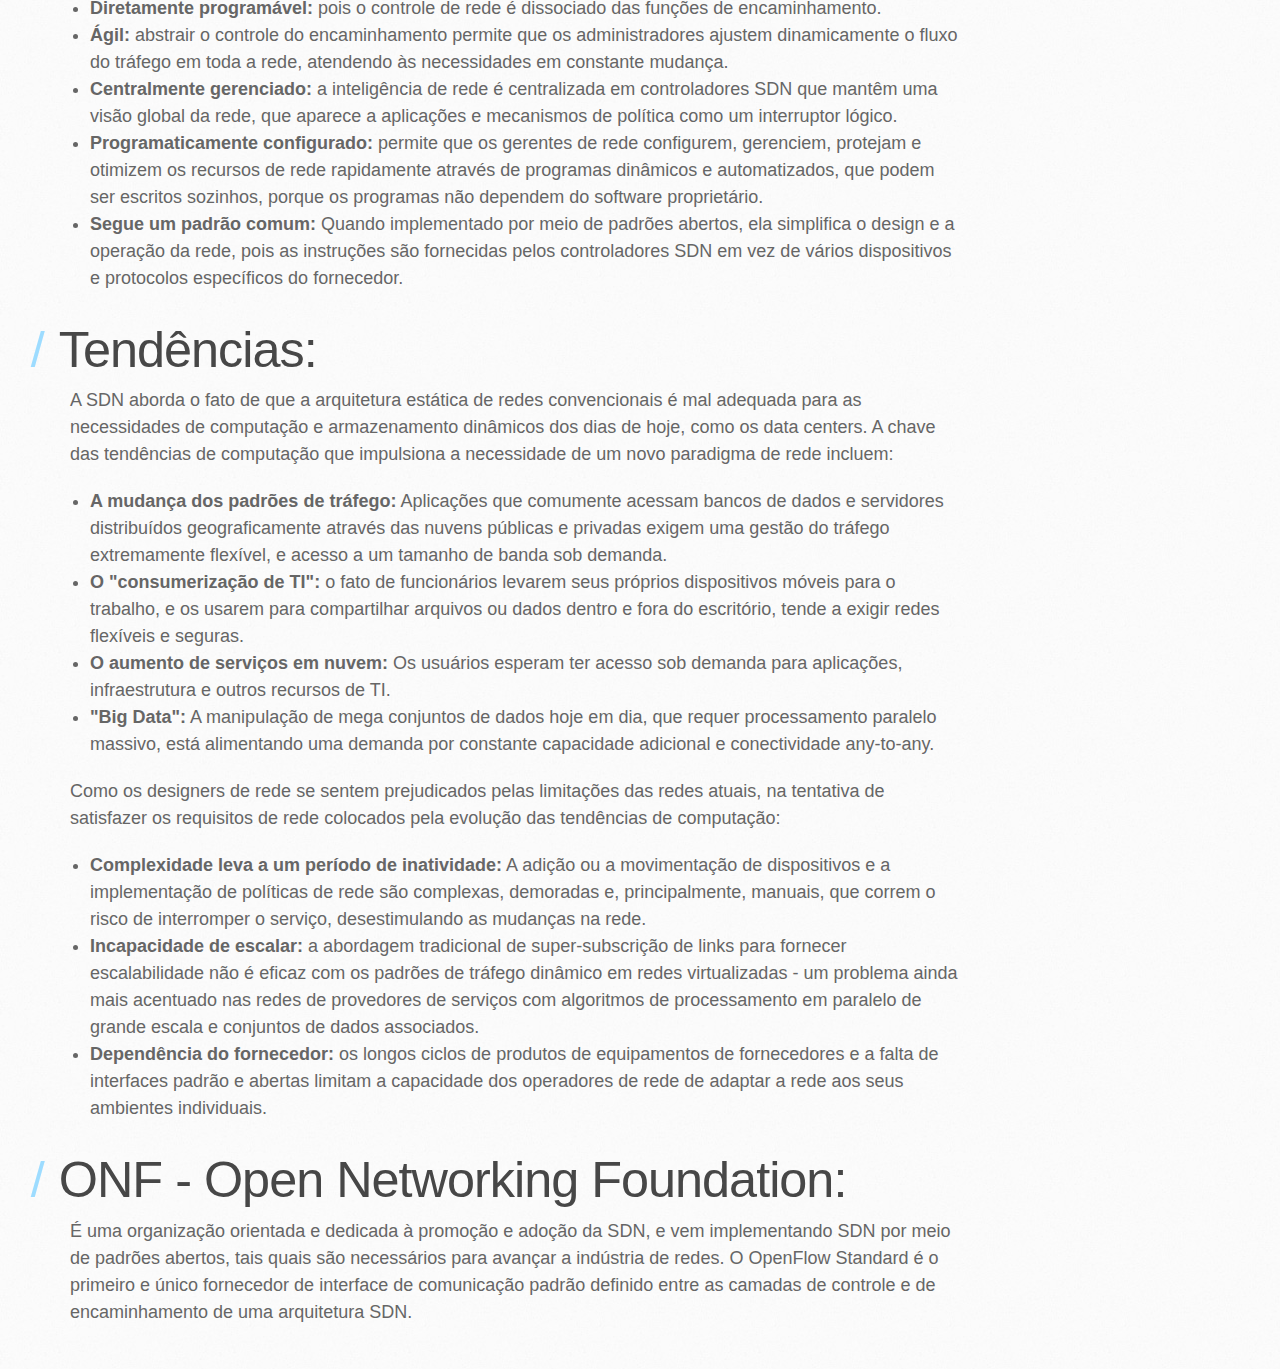
<file: conceitos.html>
<!DOCTYPE html>
<html>
  <head>
    <meta charset='utf-8'>
    <meta http-equiv="X-UA-Compatible" content="chrome=1">
    <meta name="viewport" content="width=device-width, initial-scale=1, maximum-scale=1">
    <link href='https://fonts.googleapis.com/css?family=Architects+Daughter' rel='stylesheet' type='text/css'>
    <link rel="stylesheet" type="text/css" href="stylesheets/stylesheet.css" media="screen">
    <link rel="stylesheet" type="text/css" href="stylesheets/github-light.css" media="screen">
    <link rel="stylesheet" type="text/css" href="stylesheets/print.css" media="print">

    <!--[if lt IE 9]>
    <script src="//html5shiv.googlecode.com/svn/trunk/html5.js"></script>
    <![endif]-->

    <title>Software Defined Networks</title>
  </head>

  <body>
    <header>
      <div class="inner">
        <h1>Software Defined Networks</h1>
        <h2>EEL879 - Redes II - UFRJ 2016.2 </h2>

      </div>
    </header>

    <div id="content-wrapper">
      <div class="inner clearfix">
        <section id="main-content">
			<span style="font-size:18px">
				<p>SDN(Software-defined networking), ou Redes definidas por software, é a separação física do plano de controle de rede do plano de encaminhamento, e também onde o plano de controle controla vários dispositivos.</p>
				<p>Seu objetivo é permitir que engenheiros e administradores de nuvem e rede respondam rapidamente às mudanças nos requisitos de negócios por meio de um console de controle centralizado. O SDN engloba vários tipos de tecnologias de rede projetadas para tornar a rede mais flexível e ágil para suportar o servidor virtualizado e a infra-estrutura de armazenamento do moderno data center. A rede definida por software foi originalmente definida como uma abordagem para projetar, construir e gerenciar redes que separa a rede do plano de controle (cérebro) do  de encaminhamento(músculo), permitindo que o controle de rede torne-se diretamente programável e a infraestrutura subjacente a ser abstraído para aplicações e serviços de rede.</p>
	   	        <span >
				    <ul style="margin-left: 30px;">
				        <div style="width: 650px; margin-left: 150px;">
				        <p><img src="images/conceitos_SDN.png" alt="estrutra SDN"></p>
				        <p style="font-size: 14px;">Figura 1: Divisão das camadas</p></div>
			        </ul>
			    </span>
				<h1>Como funciona: </h1>
				<p>Os provedores de rede definidos por software oferecem uma ampla seleção de arquiteturas concorrentes, mas no seu mais simples, o método Software Defined Networking centraliza o controle da rede separando a lógica de controle dos recursos de computador fora do dispositivo. Todos os modelos SDN têm alguma versão de um controlador SDN, bem como APIs southbound e APIs northbound:</p>
				<ul>
				    <li><b>Controladores:</b> Os "cérebros" da rede, os Controladores SDN oferecem uma visão centralizada da rede global e permitem que os administradores de rede ditem aos sistemas subjacentes (como switches e roteadores) como o plano de encaminhamento deve lidar com o tráfego da rede.</li>
				    <li><b>APIs Southbound:</b> usa APIs southbound para retransmitir informações para os switches e roteadores "abaixo". O OpenFlow, considerado o primeiro padrão do SDN, era a API original do lado sul e permanece como um dos protocolos mais comuns. Apesar de alguns considerarem OpenFlow e SDN a mesma coisa, OpenFlow é apenas uma peça do enorme panorama SDN.</li>
				    <li><b>APIs Northbound:</b> usa APIs northbound para se comunicar com os aplicativos e lógica de negócios "acima". Estes ajudam os administradores de rede a configurar o tráfego e implantar serviços de forma programática.</li>
				</ul>
				<p>Essa tecnologia aprimora os benefícios da virtualização do data center, aumentando a flexibilidade, a utilização de recursos e reduzindo custos e sobrecargas de infraestrutura.</p>
		        <p>O protocolo OpenFlow é um elemento fundamental para a construção de soluções SDN. A arquitetura SDN é:</p>
		        <ul>
				   <li><b>Diretamente programável:</b>  pois o controle de rede é dissociado das funções de encaminhamento.</li>
				   <li><b>Ágil:</b> abstrair o controle do encaminhamento permite que os administradores ajustem dinamicamente o fluxo do tráfego em toda a rede, atendendo às necessidades em constante mudança.</li>
				   <li><b>Centralmente gerenciado:</b> a inteligência de rede é centralizada em controladores SDN que mantêm uma visão global da rede, que aparece a aplicações e mecanismos de política como um interruptor lógico.</li>
				   <li><b>Programaticamente configurado:</b> permite que os gerentes de rede configurem, gerenciem, protejam e otimizem os recursos de rede rapidamente através de programas dinâmicos e automatizados, que podem ser escritos sozinhos, porque os programas não dependem do software proprietário.</li>
				   <li><b>Segue um padrão comum:</b> Quando implementado por meio de padrões abertos, ela  simplifica o design e a operação da rede, pois as instruções são fornecidas pelos controladores SDN em vez de vários dispositivos e protocolos  específicos do fornecedor.</li>
				</ul>
				<h1>Tendências: </h1>
				<p>A SDN aborda o fato de que a arquitetura estática de redes convencionais é mal adequada para as necessidades de computação e armazenamento dinâmicos dos dias de hoje, como os data centers. A chave das tendências de computação que impulsiona a necessidade de um novo paradigma de rede incluem:</p>
				<ul>
				    <li><b>A mudança dos padrões de tráfego:</b> Aplicações que comumente acessam bancos de dados e servidores distribuídos geograficamente através das nuvens públicas e privadas exigem uma gestão do tráfego extremamente flexível, e acesso a um tamanho de banda sob demanda.</li>
				    <li><b>O "consumerização de TI":</b> o fato de  funcionários levarem seus próprios dispositivos móveis para o trabalho, e os usarem para compartilhar arquivos ou dados dentro e fora do escritório, tende a exigir redes flexíveis e seguras.</li>
					<li><b>O aumento de serviços em nuvem:</b> Os usuários esperam ter acesso sob demanda para aplicações, infraestrutura e outros recursos de TI.</li>
					<li><b>"Big Data":</b> A manipulação de mega conjuntos de dados hoje em dia, que requer processamento paralelo massivo, está alimentando uma demanda por constante capacidade adicional e conectividade any-to-any.</li>
				</ul>
				<p>Como os designers de rede  se sentem prejudicados pelas limitações das redes atuais, na tentativa de satisfazer os requisitos de rede colocados pela evolução das tendências de computação:</p>
				<ul>
				    <li><b>Complexidade leva a um período de inatividade:</b> A adição ou a movimentação de dispositivos e a implementação de políticas de rede são complexas, demoradas e, principalmente, manuais, que correm o risco de interromper o serviço, desestimulando as mudanças na rede.</li>
                    <li><b>Incapacidade de escalar:</b> a abordagem tradicional de super-subscrição de links para fornecer escalabilidade não é eficaz com os padrões de tráfego dinâmico em redes virtualizadas - um problema ainda mais acentuado nas redes de provedores de serviços com algoritmos de processamento em paralelo de grande escala e conjuntos de dados associados.</li>
                    <li><b>Dependência do fornecedor:</b> os longos ciclos de produtos de equipamentos de fornecedores e a falta de interfaces padrão e abertas limitam a capacidade dos operadores de rede de adaptar a rede aos seus ambientes individuais.</li>
				</ul>
				<h1>ONF - Open Networking Foundation:</h1>
				<p>É uma organização orientada e dedicada à promoção e adoção da SDN, e vem implementando SDN por meio de padrões abertos, tais quais são necessários para avançar a indústria de redes. O OpenFlow Standard é o primeiro e único fornecedor de interface de comunicação padrão definido entre as camadas de controle e de encaminhamento de uma arquitetura SDN.</p>

		  </section>
       <aside id="sidebar">
          <a href="index.html" class="button" id="resumo">
            <small>SDN</small>
            Resumo
          </a>
          <a href="introducao.html" class="button" id="intro">
            <small>SDN</small>
            Introdução
          </a>
          <a href="conceitos.html" class="button" id="conceitos">
            <small>SDN</small>
            Conceitos
          </a>
          <a href="arquitetura.html" class="button" id="arq">
            <small>SDN</small>
            Arquitetura
          </a>
          <a href="ferramentas.html" class="button" id="ferramentas">
            <small>SDN</small>
            Ferramentas
          </a>
          <a href="aplicacao.html" class="button" id="app">
            <small>SDN</small>
            Aplicações
          </a>
          <a href="seguranca.html" class="button" id="sec">
            <small>SDN</small>
            Segurança
          </a>
          <a href="conclusao.html" class="button" id="conclusao">
            <small>SDN</small>
            Conclusão
          </a>
          <a href="bibliografia.html" class="button" id="biblio">
            <small>SDN</small>
            Bibliografia
          </a>
          <a href="perguntas.html" class="button" id="perguntas">
            <small>SDN</small>
            Perguntas
          </a>


          <p class="repo-owner"></p>

          <p>This page was generated by <a href="https://pages.github.com">GitHub Pages</a> using the Architect theme by <a href="https://twitter.com/jasonlong">Jason Long</a>.</p>
        </aside>
      </div>
    </div>


  </body>
</html>
</file>
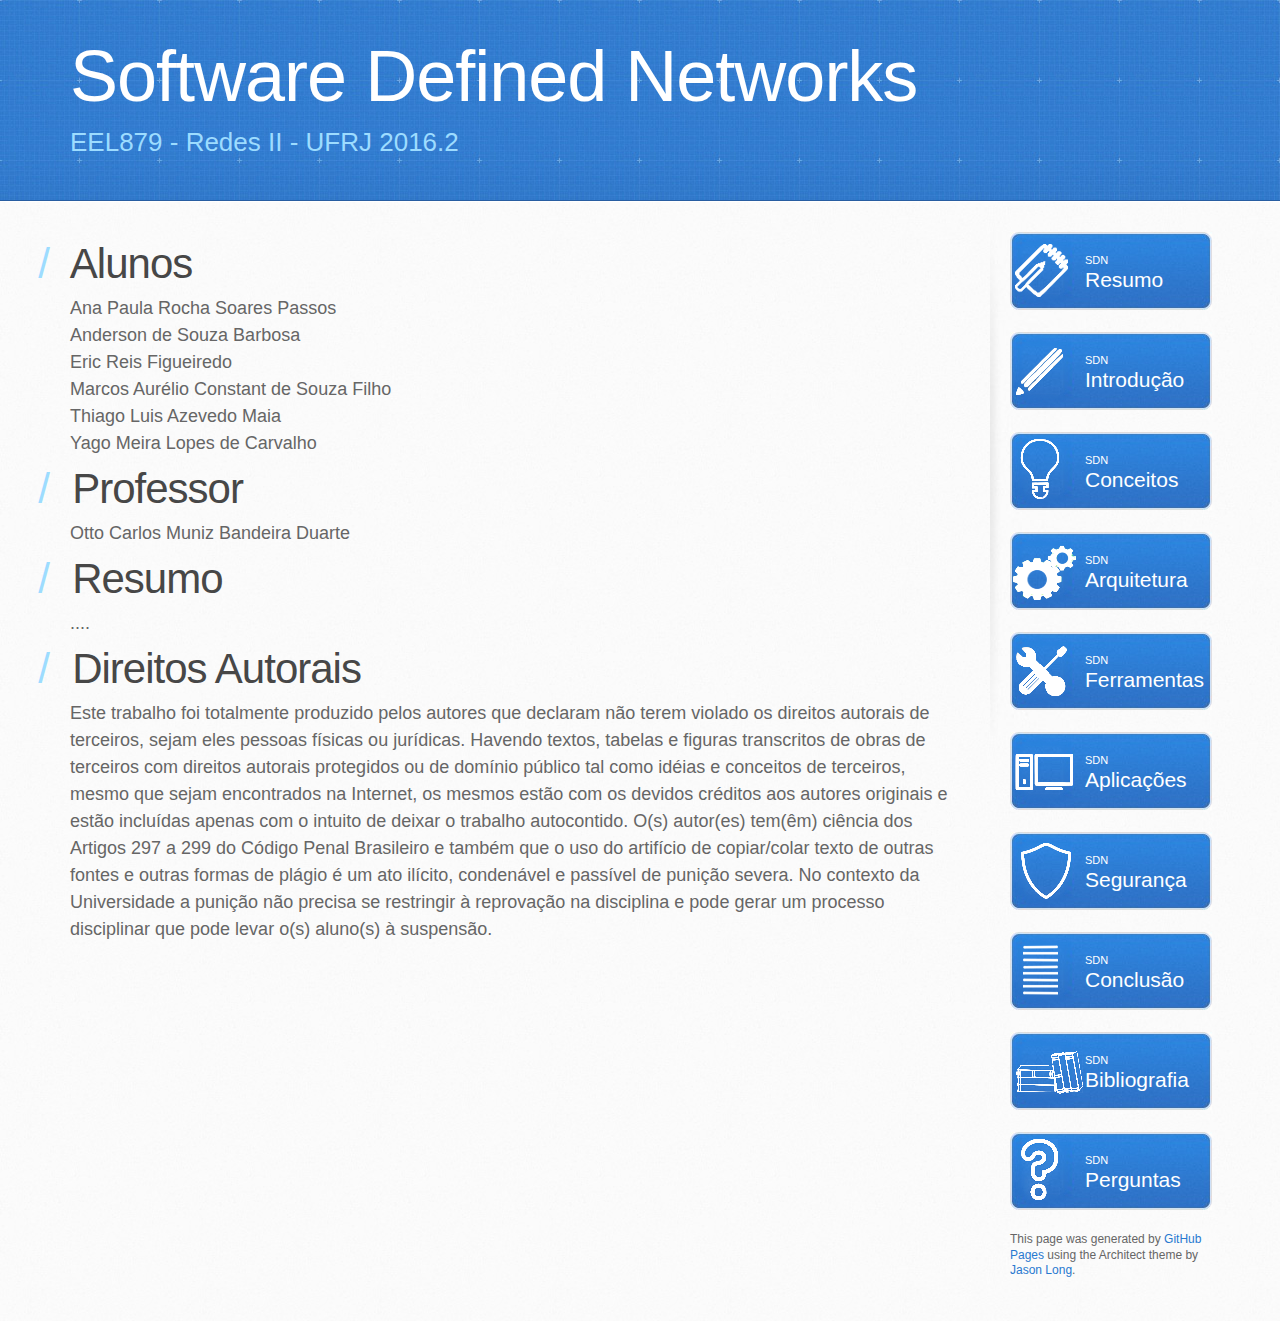
<file: conclusao.html>
<!DOCTYPE html>
<html>
  <head>
    <meta charset='utf-8'>
    <meta http-equiv="X-UA-Compatible" content="chrome=1">
    <meta name="viewport" content="width=device-width, initial-scale=1, maximum-scale=1">
    <link href='https://fonts.googleapis.com/css?family=Architects+Daughter' rel='stylesheet' type='text/css'>
    <link rel="stylesheet" type="text/css" href="stylesheets/stylesheet.css" media="screen">
    <link rel="stylesheet" type="text/css" href="stylesheets/github-light.css" media="screen">
    <link rel="stylesheet" type="text/css" href="stylesheets/print.css" media="print">

    <!--[if lt IE 9]>
    <script src="//html5shiv.googlecode.com/svn/trunk/html5.js"></script>
    <![endif]-->

    <title>Software Defined Networks</title>
  </head>

  <body>
    <header>
      <div class="inner">
        <h1>Software Defined Networks</h1>
        <h2>EEL879 - Redes II - UFRJ 2016.2 </h2>
    
      </div>
    </header>

    <div id="content-wrapper">
      <div class="inner clearfix">
        <section id="main-content">
          <h1>
          	Alunos
          </h1>
          <span style="font-size:18px">
      		  Ana Paula Rocha Soares Passos<br>
      		  Anderson de Souza Barbosa<br>
      		  Eric Reis Figueiredo<br>
      		  Marcos Aurélio Constant de Souza Filho<br>
      		  Thiago Luis Azevedo Maia<br>
      		  Yago Meira Lopes de Carvalho
          </span>

          <h1>
            Professor
          </h1>
          <span style="font-size:18px">
            Otto Carlos Muniz Bandeira Duarte
          </span>

          <h1>
            Resumo
          </h1>

          <span style="font-size:18px">
            ....
          </span>

          <h1>
            Direitos Autorais
          </h1>
          <span style="font-size:18px">
            Este trabalho foi totalmente produzido pelos autores que declaram não terem violado os direitos autorais de terceiros, sejam eles pessoas físicas ou jurídicas. Havendo textos, tabelas e figuras transcritos de obras de terceiros com direitos autorais protegidos ou de domínio público tal como idéias e conceitos de terceiros, mesmo que sejam encontrados na Internet, os mesmos estão com os devidos créditos aos autores originais e estão incluídas apenas com o intuito de deixar o trabalho autocontido. O(s) autor(es) tem(êm) ciência dos Artigos 297 a 299 do Código Penal Brasileiro e também que o uso do artifício de copiar/colar texto de outras fontes e outras formas de plágio é um ato ilícito, condenável e passível de punição severa. No contexto da Universidade a punição não precisa se restringir à reprovação na disciplina e pode gerar um processo disciplinar que pode levar o(s) aluno(s) à suspensão.
          </span>



		
		  </section>
        <aside id="sidebar">
          <a href="index.html" class="button" id="resumo">
            <small>SDN</small>
            Resumo
          </a>
          <a href="introducao.html" class="button" id="intro">
            <small>SDN</small>
            Introdução
          </a>
          <a href="conceitos.html" class="button" id="conceitos">
            <small>SDN</small>
            Conceitos
          </a>
          <a href="arquitetura.html" class="button" id="arq">
            <small>SDN</small>
            Arquitetura
          </a>
          <a href="ferramentas.html" class="button" id="ferramentas">
            <small>SDN</small>
            Ferramentas
          </a>
          <a href="aplicacao.html" class="button" id="app">
            <small>SDN</small>
            Aplicações
          </a>
          <a href="seguranca.html" class="button" id="sec">
            <small>SDN</small>
            Segurança
          </a>
          <a href="conclusao.html" class="button" id="conclusao">
            <small>SDN</small>
            Conclusão
          </a>
          <a href="bibliografia.html" class="button" id="biblio">
            <small>SDN</small>
            Bibliografia
          </a>
          <a href="bibliografia.html" class="button" id="perguntas">
            <small>SDN</small>
            Perguntas
          </a>


          <p class="repo-owner"></p>

          <p>This page was generated by <a href="https://pages.github.com">GitHub Pages</a> using the Architect theme by <a href="https://twitter.com/jasonlong">Jason Long</a>.</p>
        </aside>
      </div>
    </div>

  
  </body>
</html>
</file>
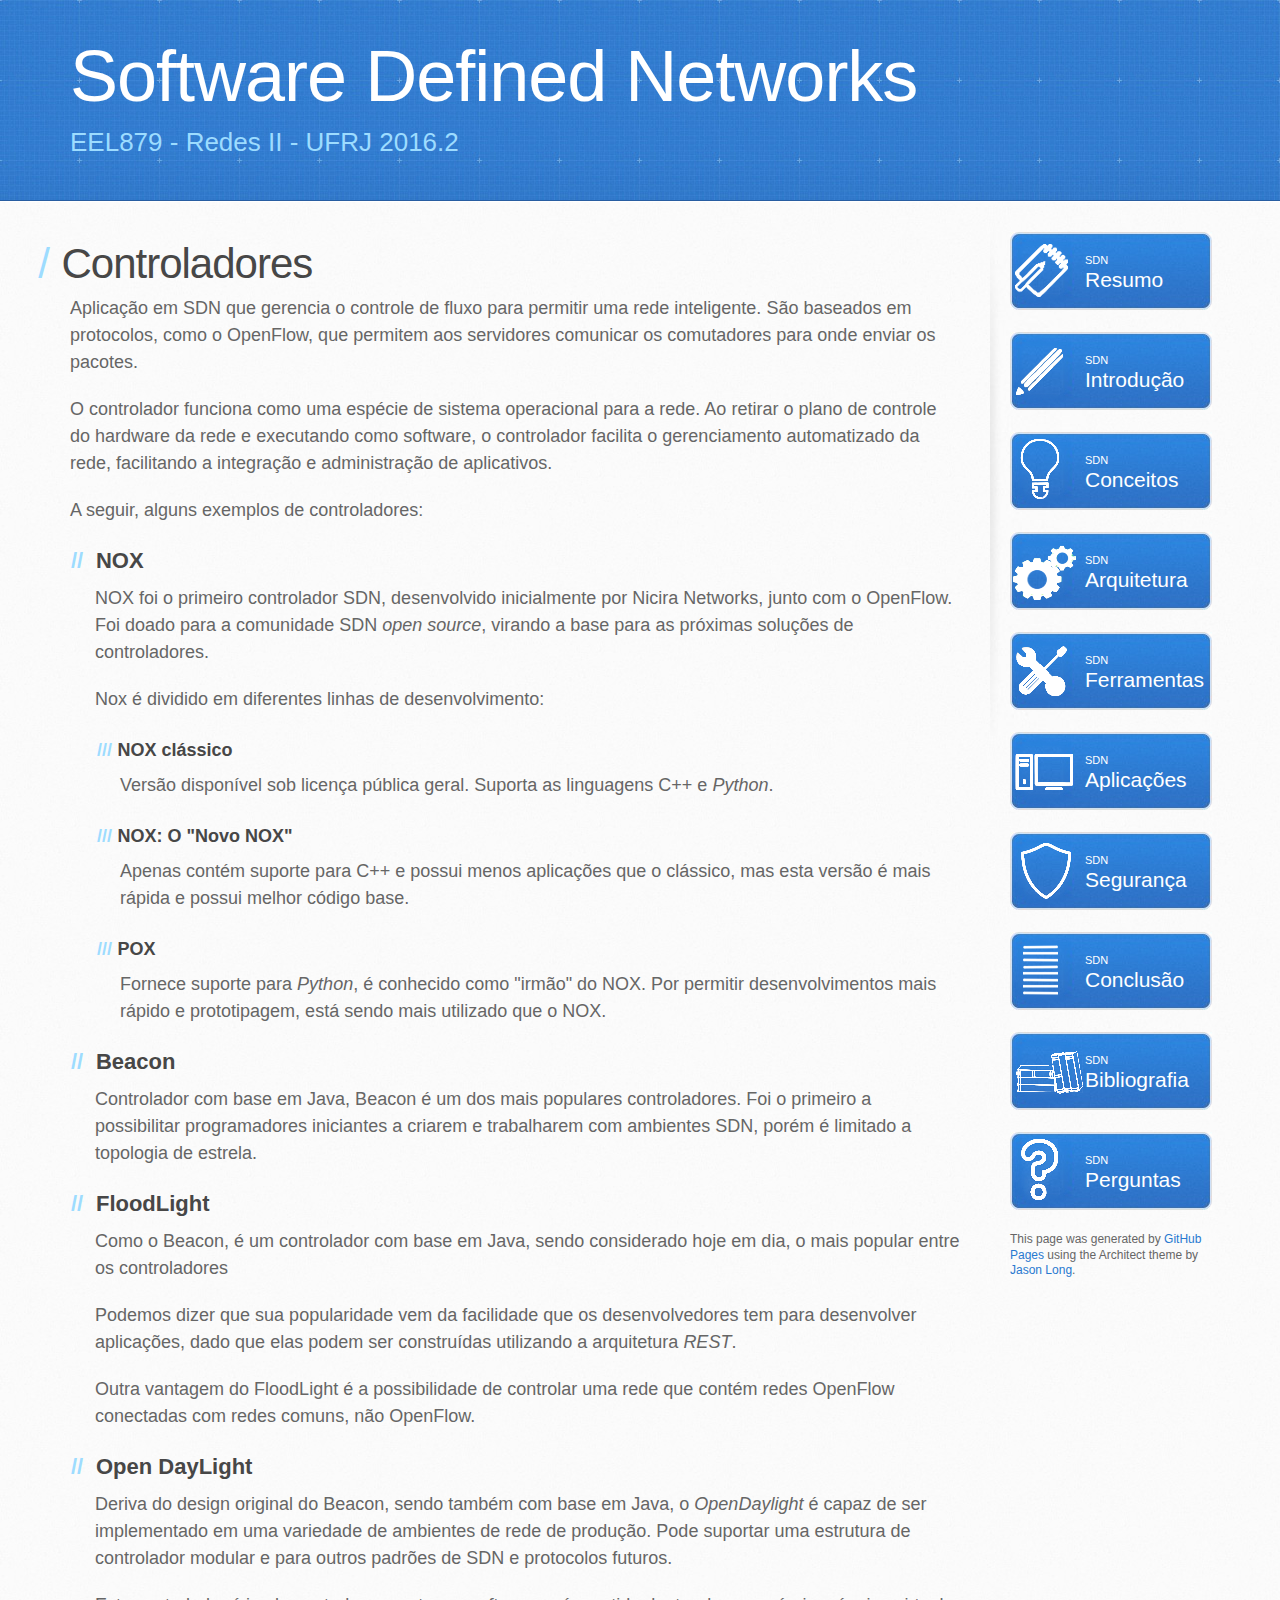
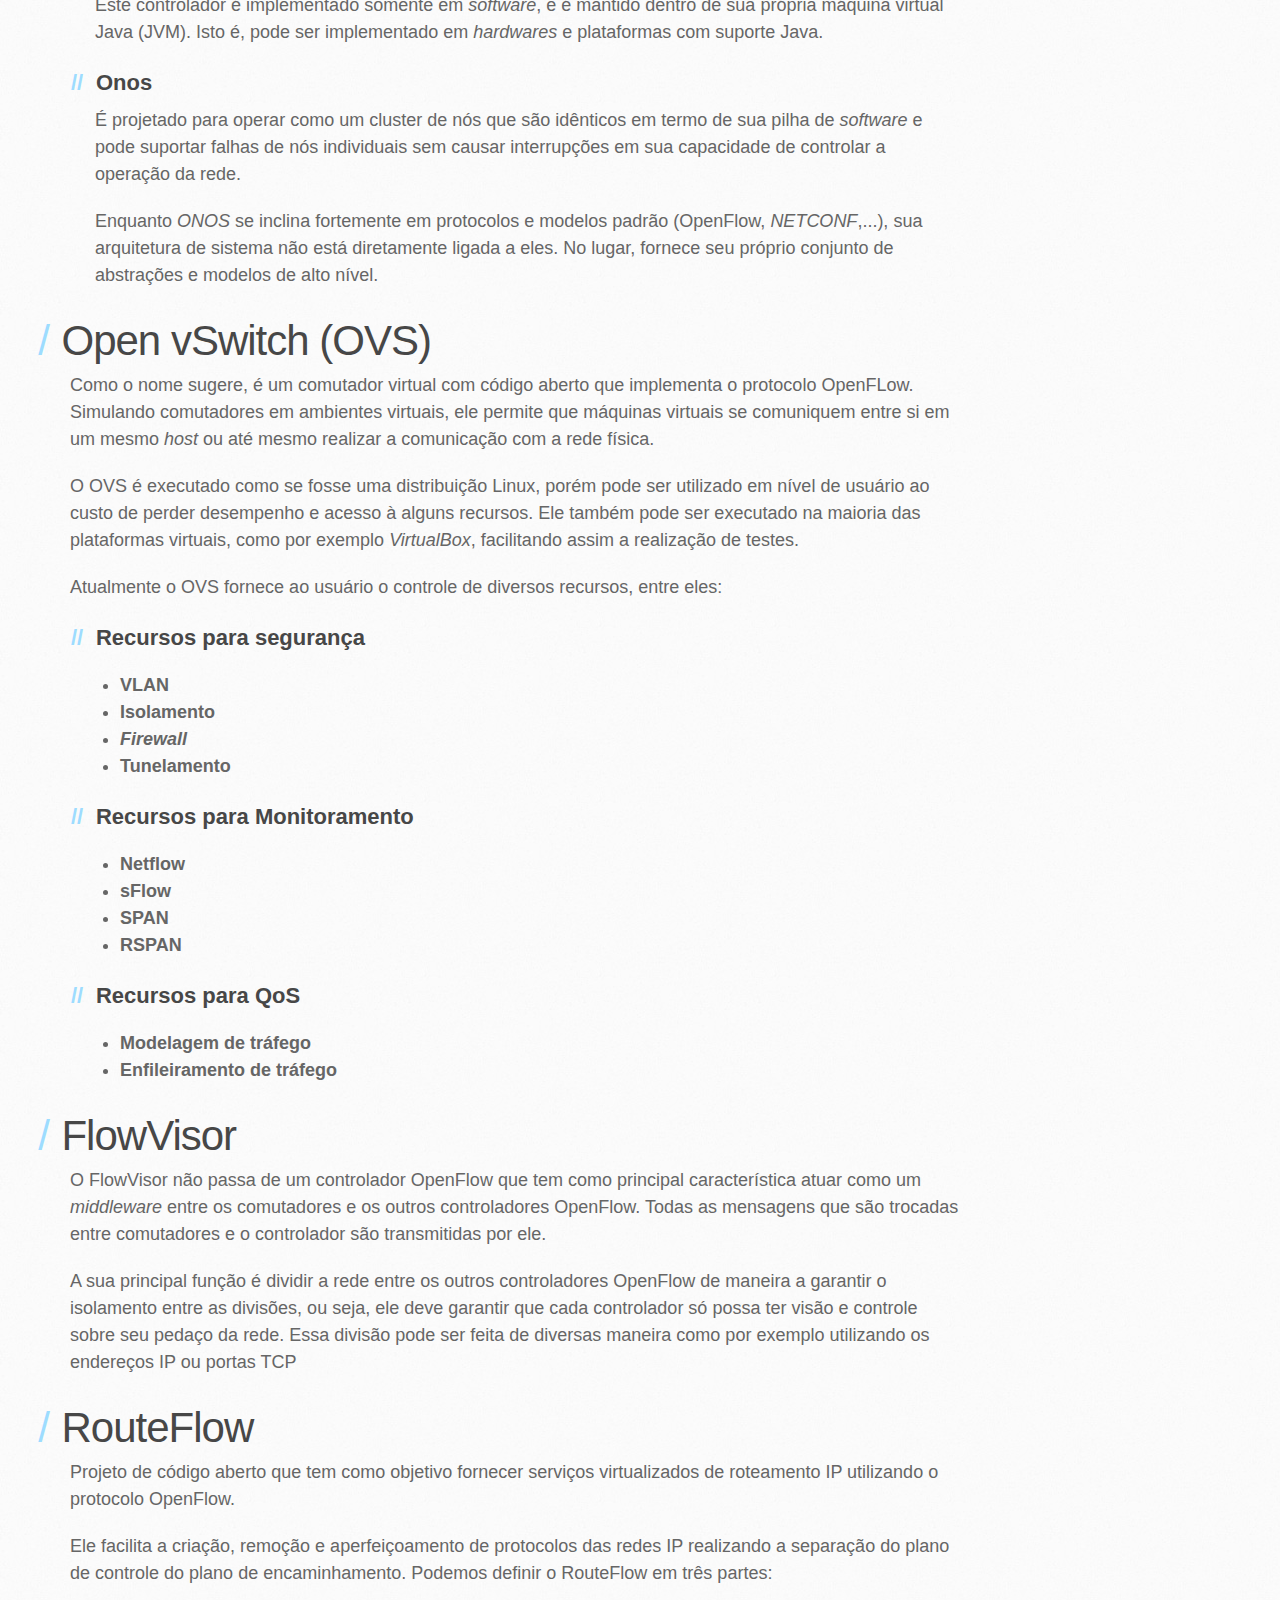
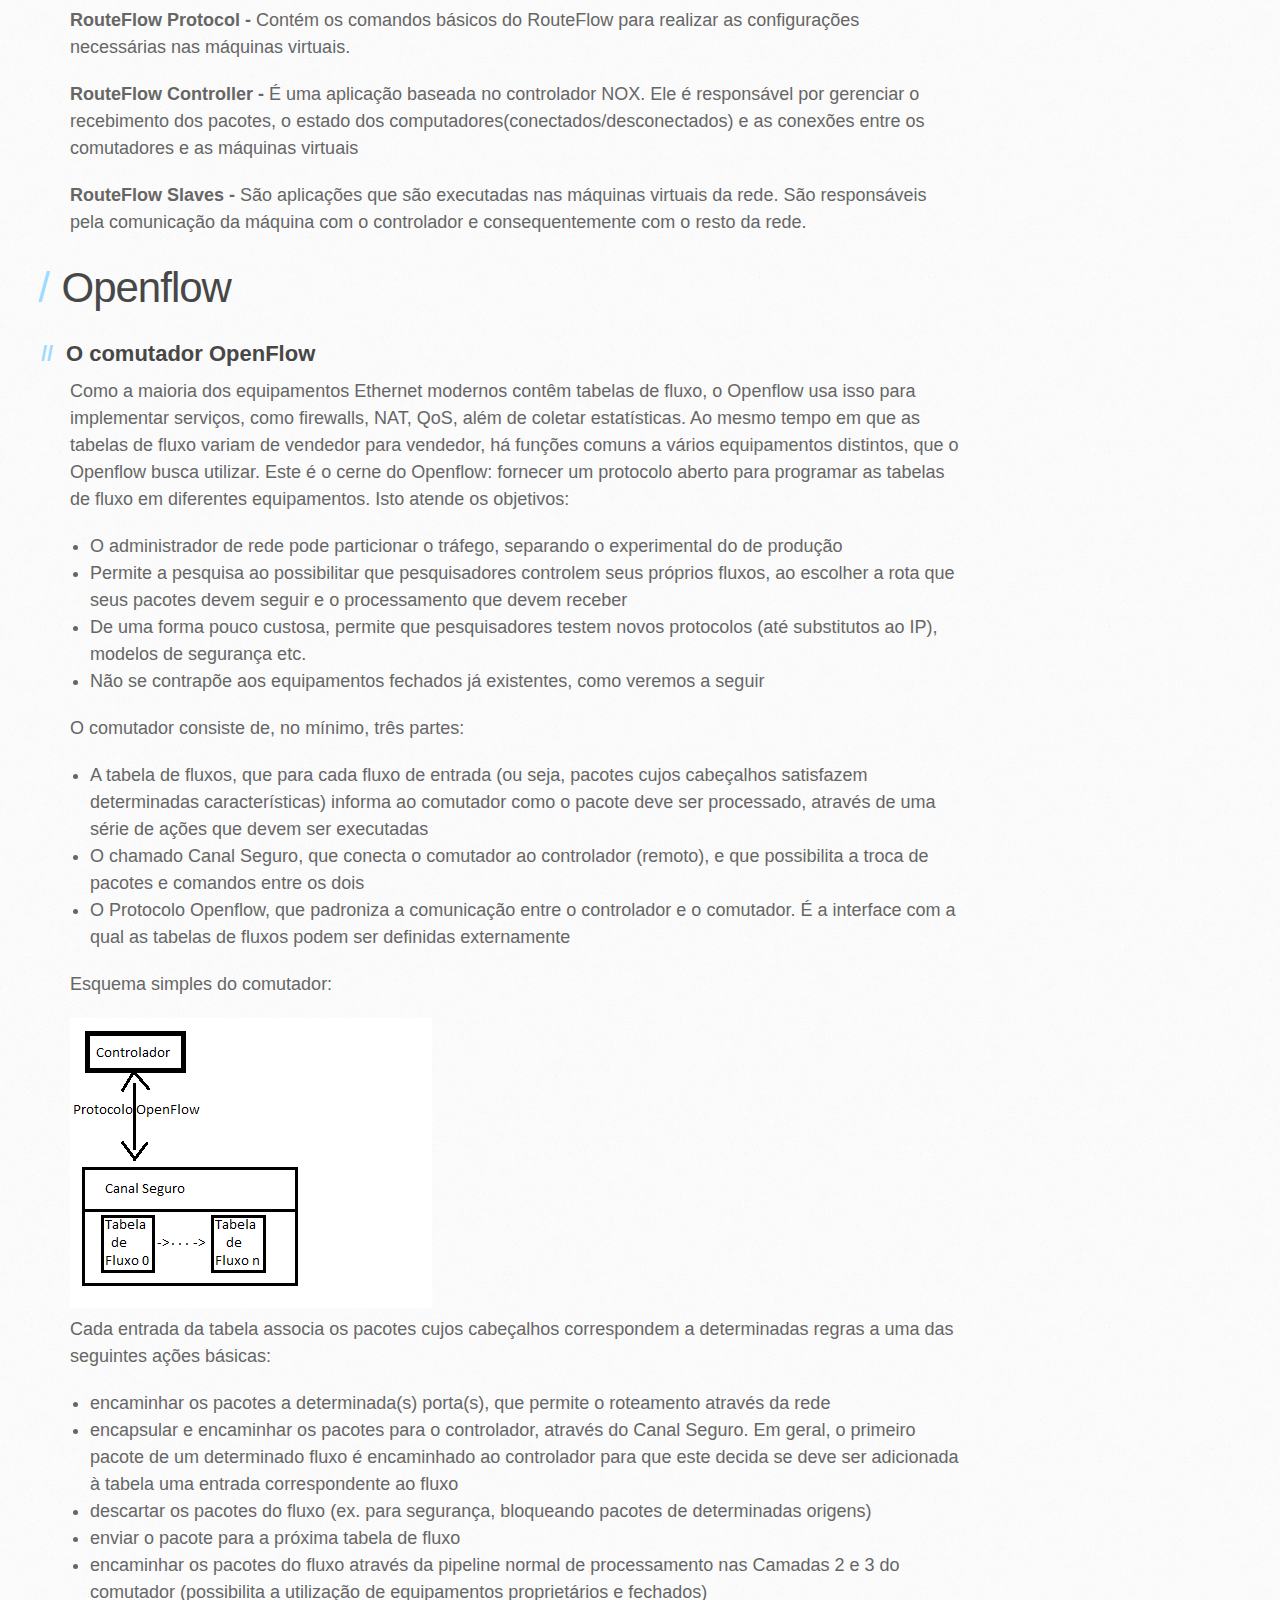
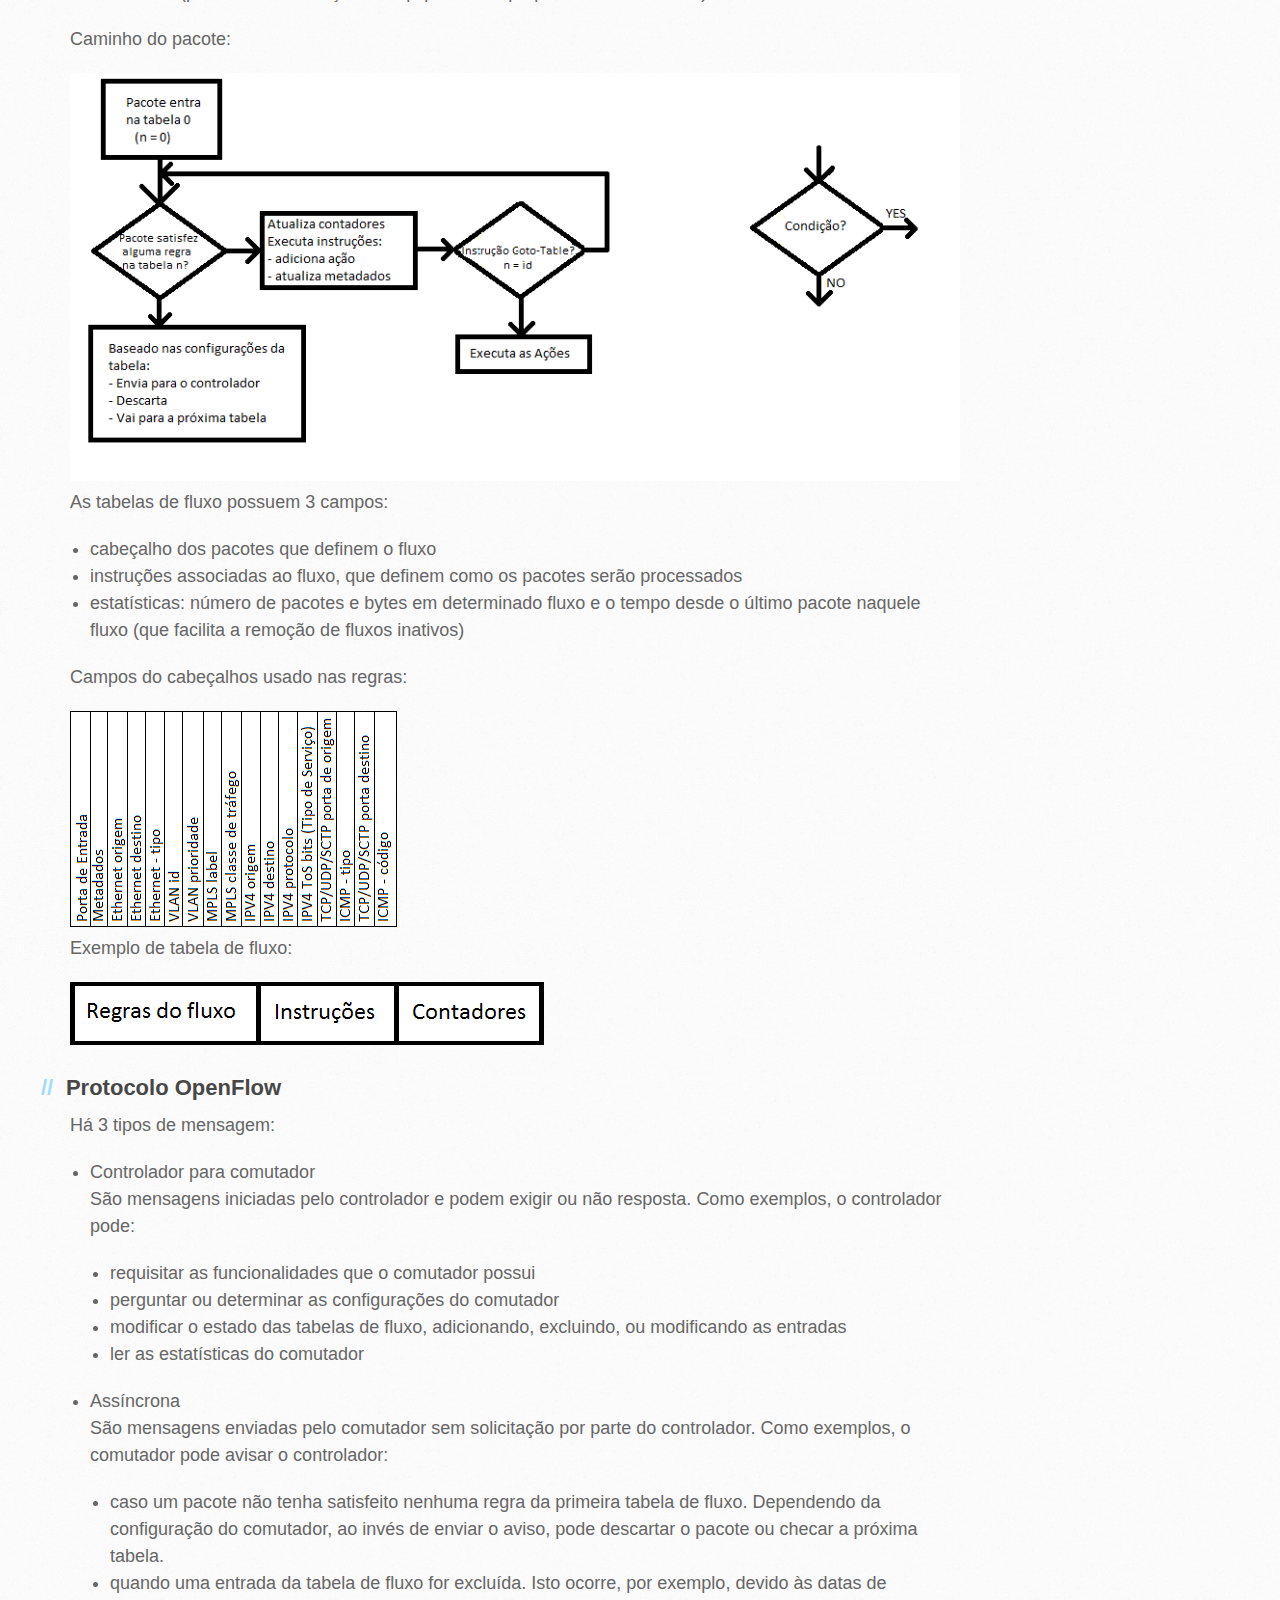
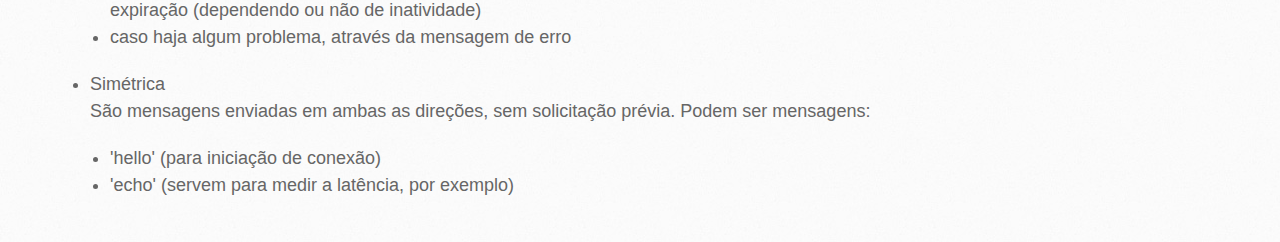
<file: ferramentas.html>
<!DOCTYPE html>
<html>
  <head>
    <meta charset='utf-8'>
    <meta http-equiv="X-UA-Compatible" content="chrome=1">
    <meta name="viewport" content="width=device-width, initial-scale=1, maximum-scale=1">
    <link href='https://fonts.googleapis.com/css?family=Architects+Daughter' rel='stylesheet' type='text/css'>
    <link rel="stylesheet" type="text/css" href="stylesheets/stylesheet.css" media="screen">
    <link rel="stylesheet" type="text/css" href="stylesheets/github-light.css" media="screen">
    <link rel="stylesheet" type="text/css" href="stylesheets/print.css" media="print">

    <!--[if lt IE 9]>
    <script src="//html5shiv.googlecode.com/svn/trunk/html5.js"></script>
    <![endif]-->

    <title>Software Defined Networks</title>
  </head>

  <body>
    <header>
      <div class="inner">
        <h1>Software Defined Networks</h1>
        <h2>EEL879 - Redes II - UFRJ 2016.2 </h2>

      </div>
    </header>

    <div id="content-wrapper">
      <div class="inner clearfix">
        <section id="main-content">

          <h1>Controladores</h1>
            <span style="font-size:18px">
              <p>
                Aplicação em SDN que gerencia o controle de fluxo para permitir uma rede inteligente. São baseados em protocolos, como o OpenFlow, que permitem aos servidores comunicar os comutadores para onde enviar os pacotes.</p>
              <p>
                O controlador funciona como uma espécie de sistema operacional para a rede. Ao retirar o plano de controle do hardware da rede e executando como software, o controlador facilita o gerenciamento automatizado da rede, facilitando a integração e administração de aplicativos.</p>
              <p>
                A seguir, alguns exemplos de controladores:</p>

              <span>
                <h2 style="margin-left: 30px;"> NOX </h2>
                <p style="margin-left: 25px;">
                  NOX foi o primeiro controlador SDN, desenvolvido inicialmente por Nicira Networks, junto com o OpenFlow. Foi doado para a comunidade SDN <i>open source</i>, virando a base para as próximas soluções de controladores.
                </p>
                <p style="margin-left: 25px;">
                  Nox é dividido em diferentes linhas de desenvolvimento:
                </p>
                <h3 style="margin-left: 60px;">NOX clássico</h3>
                  <p style="margin-left: 50px;">
                    Versão disponível sob licença pública geral. Suporta as linguagens C++ e <i>Python</i>.
                  </p>
                <h3 style="margin-left: 60px;">NOX: O "Novo NOX"</h3>
                  <p style="margin-left: 50px;">
                    Apenas contém suporte para C++ e possui menos aplicações que o clássico, mas esta versão é mais rápida e possui melhor código base.
                  </p>
                <h3 style="margin-left: 60px;">POX</h3>
                  <p style="margin-left: 50px;">
                    Fornece suporte para <i>Python</i>, é conhecido como "irmão" do NOX. Por permitir desenvolvimentos mais rápido e prototipagem, está sendo mais utilizado que o NOX.
                  </p>
              </span>

              <spam>
                <h2 style="margin-left: 30px;"> Beacon </h2>
                <p style="margin-left: 25px;">
                  Controlador com base em Java, Beacon é um dos mais populares controladores.
                  Foi o primeiro a possibilitar programadores iniciantes a criarem e trabalharem com ambientes SDN, porém é limitado a topologia de estrela.
                </p>
              </spam>

              <spam>
                <h2 style="margin-left: 30px;"> FloodLight </h2>
                <p style="margin-left: 25px;">
                   Como o Beacon, é um controlador com base em Java, sendo considerado hoje em dia, o mais popular entre os controladores
                </p>

                <p style="margin-left: 25px;">
                  Podemos dizer que sua popularidade vem da facilidade que os desenvolvedores tem para desenvolver aplicações, dado que elas podem ser construídas utilizando a arquitetura <i>REST</i>.
                </p>
                <p style="margin-left: 25px;">
                  Outra vantagem do FloodLight é a possibilidade de controlar uma rede que contém redes OpenFlow conectadas com redes comuns, não OpenFlow.
                </p>
              </spam>

              <spam>
                <h2 style="margin-left: 30px;"> Open DayLight </h2>
                <p style="margin-left: 25px;">
                   Deriva do design original do Beacon, sendo também com base em Java, o <i>OpenDaylight</i> é capaz de ser implementado em uma variedade de ambientes de rede de produção. Pode suportar uma estrutura de controlador modular e para outros padrões de SDN e protocolos futuros.
                </p>
                <p style="margin-left: 25px;">
                  Este controlador é implementado somente em <i>software</i>, e é mantido dentro de sua própria máquina virtual Java (JVM). Isto é, pode ser implementado em <i>hardwares</i> e
                  plataformas com suporte Java.
                </p>
              </spam>

              <spam>
                <h2 style="margin-left: 30px;"> Onos </h2>
                <p style="margin-left: 25px;">
                  É projetado para operar como um cluster de nós que são idênticos em termo de sua pilha de <i>software</i> e pode suportar falhas de nós individuais sem causar interrupções em sua capacidade de controlar a operação da rede.
                </p>
                <p style="margin-left: 25px;">
                  Enquanto <i>ONOS</i> se inclina fortemente em protocolos e modelos padrão (OpenFlow, <i>NETCONF</i>,...), sua arquitetura de sistema não está diretamente ligada a eles. No lugar, fornece seu próprio conjunto de abstrações e modelos de alto nível.
                </p>
              </spam>


            </span>
          <h1>Open vSwitch (OVS)</h1>
            <span style="font-size:18px">
            <p>Como o nome sugere, é um comutador virtual com código aberto que implementa o protocolo OpenFLow. Simulando comutadores em ambientes virtuais, ele permite que máquinas virtuais se comuniquem entre si em um mesmo <i>host</i> ou até mesmo realizar a comunicação com a rede física.</p>
            <p>O OVS é executado como se fosse uma distribuição Linux, porém pode ser utilizado em nível de usuário ao custo de perder desempenho e acesso à alguns recursos. Ele também pode ser executado na maioria das plataformas virtuais, como por exemplo <i>VirtualBox</i>, facilitando assim a realização de testes.</p>
            <p>Atualmente o OVS fornece ao usuário o controle de diversos recursos, entre eles:</p>
              <span >
                <h2 style="margin-left: 30px;"> Recursos para segurança </h2>
                <ul style="margin-left: 30px;">
                  <li><b>VLAN</b></li>
                  <li><b>Isolamento</b></li>
                  <li><b><i>Firewall</i></b></li>
                  <li><b>Tunelamento</b></li>
                </ul>
              </span>

              <span>
                <h2 style="margin-left: 30px;"> Recursos para Monitoramento </h2>
                <ul style="margin-left: 30px;">
                  <li><b>Netflow</b></li>
                  <li><b>sFlow</b></li>
                  <li><b>SPAN</b></li>
                  <li><b>RSPAN</b></li>
                </ul>
              </span>

              <span >
                <h2 style="margin-left: 30px;"> Recursos para QoS </h2>
                <ul style="margin-left: 30px;">
                  <li><b>Modelagem de tráfego</b></li>
                  <li><b>Enfileiramento de tráfego</b></li>
                </ul>
              </span>

            </span>
          <h1>FlowVisor</h1>
            <span style="font-size:18px">
              <p>O FlowVisor não passa de um controlador OpenFlow que tem como principal característica atuar como um <i>middleware</i> entre os comutadores e os outros controladores OpenFlow.
              Todas as mensagens que são trocadas entre comutadores e o controlador são transmitidas por ele.</p>
              <p> A sua principal função é dividir a rede entre os outros controladores OpenFlow de maneira a garantir o isolamento entre as divisões, ou seja, ele deve garantir que cada controlador só possa ter visão e controle sobre seu pedaço da rede. Essa divisão pode ser feita de diversas maneira como por exemplo utilizando os endereços IP ou portas TCP</p>
            </span>
          <h1>RouteFlow</h1>
          <span style="font-size:18px">

              <p>Projeto de código aberto que tem como objetivo fornecer serviços virtualizados de roteamento IP utilizando o protocolo OpenFlow.
</p>
              <p>Ele facilita a criação, remoção e aperfeiçoamento de protocolos das redes IP realizando a separação do plano de controle do plano de encaminhamento.
  Podemos definir o RouteFlow em três partes:
            </p>
            <p><b>RouteFlow Protocol -</b> Contém os comandos básicos do RouteFlow para realizar as configurações necessárias nas máquinas virtuais.
            </p>
            <p><b>RouteFlow Controller -</b> É uma aplicação baseada no controlador NOX. Ele é responsável por gerenciar o recebimento dos pacotes, o estado dos computadores(conectados/desconectados) e as conexões entre os comutadores e as máquinas virtuais</p>
            <p><b>RouteFlow Slaves -</b> São aplicações que são executadas nas máquinas virtuais da rede. São responsáveis pela comunicação da máquina com o controlador e consequentemente com o resto da rede.</p>
          </span>


          <h1>Openflow</h1>
            <span style="font-size:18px">
		<h2> O comutador OpenFlow </h2>
		<p> Como a maioria dos equipamentos Ethernet modernos contêm tabelas de fluxo, o Openflow usa isso para implementar serviços, como firewalls, NAT, QoS, além de coletar estatísticas. Ao mesmo tempo em que as tabelas de fluxo variam de vendedor para vendedor, há funções comuns a vários equipamentos distintos, que o Openflow busca utilizar.
Este é o cerne do Openflow: fornecer um protocolo aberto para programar as tabelas de fluxo em diferentes equipamentos. Isto atende os objetivos:
		<ul>
			<li> O administrador de rede pode particionar o tráfego, separando o experimental do de produção </li>
			<li> Permite a pesquisa ao possibilitar que pesquisadores controlem seus próprios fluxos, ao escolher a rota que seus pacotes devem seguir e o processamento que devem receber </li>
			<li> De uma forma pouco custosa, permite que pesquisadores testem novos protocolos (até substitutos ao IP), modelos de segurança etc. </li>
			<li> Não se contrapõe aos equipamentos fechados já existentes, como veremos a seguir </li>
		</ul>
		</p>
		<p> O comutador consiste de, no mínimo, três partes:
		<ul>
			<li> A tabela de fluxos, que para cada fluxo de entrada (ou seja, pacotes cujos cabeçalhos satisfazem determinadas características) informa ao comutador como o pacote deve ser processado, através de uma série de ações que devem ser executadas </li>
			<li> O chamado Canal Seguro, que conecta o comutador ao controlador (remoto), e que possibilita a troca de pacotes e comandos entre os dois </li>
			<li> O Protocolo Openflow, que padroniza a comunicação entre o controlador e o comutador. É a interface com a qual as tabelas de fluxos podem ser definidas externamente </li>
		</ul> </p>
		<p> Esquema simples do comutador: </p>
		<img src="images/comutadorOpenflow.png">
		<p> Cada entrada da tabela associa os pacotes cujos cabeçalhos correspondem a determinadas regras a uma das seguintes ações básicas:
		<ul>
			<li> encaminhar os pacotes a determinada(s) porta(s), que permite o roteamento através da rede </li>
			<li> encapsular e encaminhar os pacotes para o controlador, através do Canal Seguro. Em geral, o primeiro pacote de um determinado fluxo é encaminhado ao controlador para que este decida se deve ser adicionada à tabela uma entrada correspondente ao fluxo </li>
			<li> descartar os pacotes do fluxo (ex. para segurança, bloqueando pacotes de determinadas origens) </li>
			<li> enviar o pacote para a próxima tabela de fluxo </li>
			<li> encaminhar os pacotes do fluxo através da pipeline normal de processamento nas Camadas 2 e 3 do comutador (possibilita a utilização de equipamentos proprietários e fechados) </li>
		</ul> </p>
		<p>
			Caminho do pacote:
		</p>
		<img src="images/pacoteOpenflow.png">
		<p> As tabelas de fluxo possuem 3 campos:
		<ul>
			<li> cabeçalho dos pacotes que definem o fluxo </li>
			<li> instruções associadas ao fluxo, que definem como os pacotes serão processados </li>
			<li> estatísticas: número de pacotes e bytes em determinado fluxo e o tempo desde o último pacote naquele fluxo (que facilita a remoção de fluxos inativos) </li>
		</ul>
		</p>
		<p> Campos do cabeçalhos usado nas regras: </p>
		<img src="images/cabecalhoOpenflow.png">
		<p> Exemplo de tabela de fluxo:</p>
		<img src="images/openflow-campos-tabela.png">
		<h2> Protocolo OpenFlow </h2>
		<p> Há 3 tipos de mensagem:
		<ul>
			<li> Controlador para comutador </li>
			<p> São mensagens iniciadas pelo controlador e podem exigir ou não resposta. Como exemplos, o controlador pode:
				<ul>
					<li> requisitar as funcionalidades que o comutador possui </li>
					<li> perguntar ou determinar as configurações do comutador </li>
					<li> modificar o estado das tabelas de fluxo, adicionando, excluindo, ou modificando as entradas </li>
					<li> ler as estatísticas do comutador </li>
				</ul>
			</p>
			<li> Assíncrona </li>
			<p> São mensagens enviadas pelo comutador sem solicitação por parte do controlador. Como exemplos, o comutador pode avisar o controlador:
				<ul>
					<li> caso um pacote não tenha satisfeito nenhuma regra da primeira tabela de fluxo. Dependendo da configuração do comutador, ao invés de enviar o aviso, pode descartar o pacote ou checar a próxima tabela. </li>
					<li> quando uma entrada da tabela de fluxo for excluída. Isto ocorre, por exemplo, devido às datas de expiração (dependendo ou não de inatividade) </li>
					<li> caso haja algum problema, através da mensagem de erro </li>
				</ul>
			</p>
			<li> Simétrica </li>
			<p> São mensagens enviadas em ambas as direções, sem solicitação prévia. Podem ser mensagens:
				<ul>
					<li> 'hello' (para iniciação de conexão) </li>
					<li> 'echo' (servem para medir a latência, por exemplo) </li>
				</ul>
			</p>
		</ul>
		</p>
            </span>
            </span>

	   	  </section>
        <aside id="sidebar">
          <a href="index.html" class="button" id="resumo">
            <small>SDN</small>
            Resumo
          </a>
          <a href="introducao.html" class="button" id="intro">
            <small>SDN</small>
            Introdução
          </a>
          <a href="conceitos.html" class="button" id="conceitos">
            <small>SDN</small>
            Conceitos
          </a>
          <a href="arquitetura.html" class="button" id="arq">
            <small>SDN</small>
            Arquitetura
          </a>
          <a href="ferramentas.html" class="button" id="ferramentas">
            <small>SDN</small>
            Ferramentas
          </a>
          <a href="aplicacao.html" class="button" id="app">
            <small>SDN</small>
            Aplicações
          </a>
          <a href="seguranca.html" class="button" id="sec">
            <small>SDN</small>
            Segurança
          </a>
          <a href="conclusao.html" class="button" id="conclusao">
            <small>SDN</small>
            Conclusão
          </a>
          <a href="bibliografia.html" class="button" id="biblio">
            <small>SDN</small>
            Bibliografia
          </a>
          <a href="perguntas.html" class="button" id="perguntas">
            <small>SDN</small>
            Perguntas
          </a>


          <p class="repo-owner"></p>

          <p>This page was generated by <a href="https://pages.github.com">GitHub Pages</a> using the Architect theme by <a href="https://twitter.com/jasonlong">Jason Long</a>.</p>
        </aside>
      </div>
    </div>


  </body>
</html>
</file>
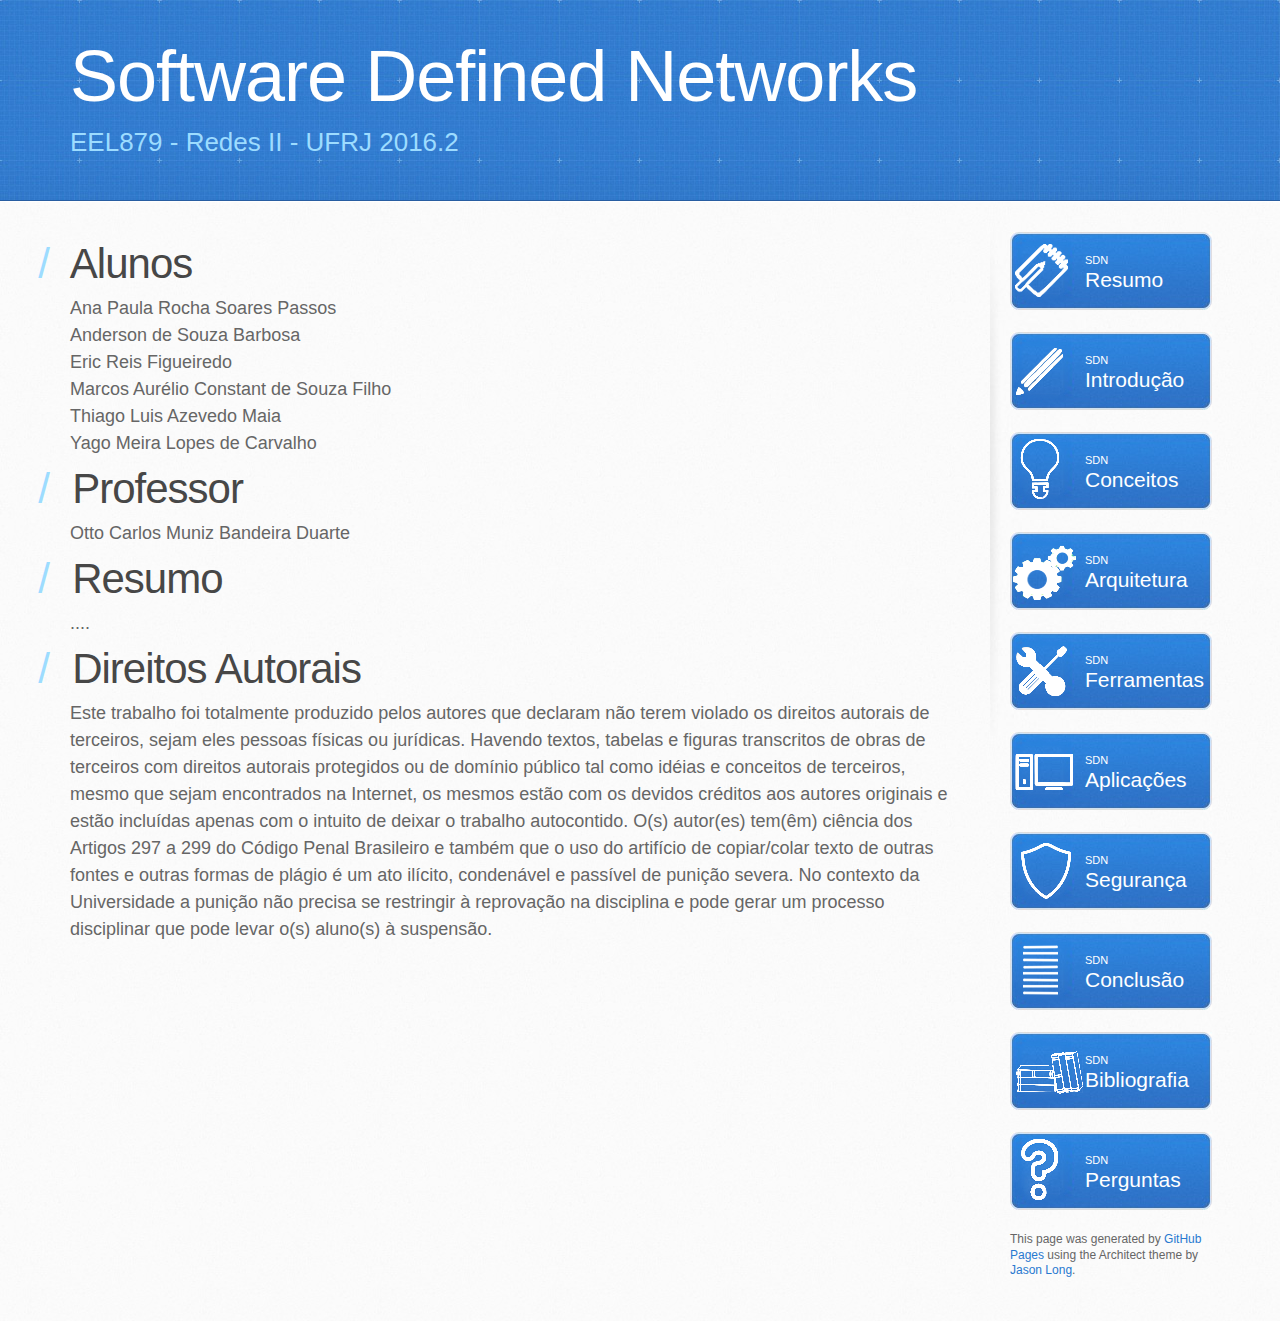
<file: introducao.html>
<!DOCTYPE html>
<html>
  <head>
    <meta charset='utf-8'>
    <meta http-equiv="X-UA-Compatible" content="chrome=1">
    <meta name="viewport" content="width=device-width, initial-scale=1, maximum-scale=1">
    <link href='https://fonts.googleapis.com/css?family=Architects+Daughter' rel='stylesheet' type='text/css'>
    <link rel="stylesheet" type="text/css" href="stylesheets/stylesheet.css" media="screen">
    <link rel="stylesheet" type="text/css" href="stylesheets/github-light.css" media="screen">
    <link rel="stylesheet" type="text/css" href="stylesheets/print.css" media="print">

    <!--[if lt IE 9]>
    <script src="//html5shiv.googlecode.com/svn/trunk/html5.js"></script>
    <![endif]-->

    <title>Software Defined Networks</title>
  </head>

  <body>
    <header>
      <div class="inner">
        <h1>Software Defined Networks</h1>
        <h2>EEL879 - Redes II - UFRJ 2016.2 </h2>

      </div>
    </header>

    <div id="content-wrapper">
      <div class="inner clearfix">
        <section id="main-content">
          <h1>
          	Alunos
          </h1>
          <span style="font-size:18px">
      		  Ana Paula Rocha Soares Passos<br>
      		  Anderson de Souza Barbosa<br>
      		  Eric Reis Figueiredo<br>
      		  Marcos Aurélio Constant de Souza Filho<br>
      		  Thiago Luis Azevedo Maia<br>
      		  Yago Meira Lopes de Carvalho
          </span>

          <h1>
            Professor
          </h1>
          <span style="font-size:18px">
            Otto Carlos Muniz Bandeira Duarte
          </span>

          <h1>
            Resumo
          </h1>

          <span style="font-size:18px">
            ....
          </span>

          <h1>
            Direitos Autorais
          </h1>
          <span style="font-size:18px">
            Este trabalho foi totalmente produzido pelos autores que declaram não terem violado os direitos autorais de terceiros, sejam eles pessoas físicas ou jurídicas. Havendo textos, tabelas e figuras transcritos de obras de terceiros com direitos autorais protegidos ou de domínio público tal como idéias e conceitos de terceiros, mesmo que sejam encontrados na Internet, os mesmos estão com os devidos créditos aos autores originais e estão incluídas apenas com o intuito de deixar o trabalho autocontido. O(s) autor(es) tem(êm) ciência dos Artigos 297 a 299 do Código Penal Brasileiro e também que o uso do artifício de copiar/colar texto de outras fontes e outras formas de plágio é um ato ilícito, condenável e passível de punição severa. No contexto da Universidade a punição não precisa se restringir à reprovação na disciplina e pode gerar um processo disciplinar que pode levar o(s) aluno(s) à suspensão.
          </span>




		  </section>
        <aside id="sidebar">
          <a href="index.html" class="button" id="resumo">
            <small>SDN</small>
            Resumo
          </a>
          <a href="introducao.html" class="button" id="intro">
            <small>SDN</small>
            Introdução
          </a>
          <a href="conceitos.html" class="button" id="conceitos">
            <small>SDN</small>
            Conceitos
          </a>
          <a href="arquitetura.html" class="button" id="arq">
            <small>SDN</small>
            Arquitetura
          </a>
          <a href="ferramentas.html" class="button" id="ferramentas">
            <small>SDN</small>
            Ferramentas
          </a>
          <a href="aplicacao.html" class="button" id="app">
            <small>SDN</small>
            Aplicações
          </a>
          <a href="seguranca.html" class="button" id="sec">
            <small>SDN</small>
            Segurança
          </a>
          <a href="conclusao.html" class="button" id="conclusao">
            <small>SDN</small>
            Conclusão
          </a>
          <a href="bibliografia.html" class="button" id="biblio">
            <small>SDN</small>
            Bibliografia
          </a>
          <a href="perguntas.html" class="button" id="perguntas">
            <small>SDN</small>
            Perguntas
          </a>


          <p class="repo-owner"></p>

          <p>This page was generated by <a href="https://pages.github.com">GitHub Pages</a> using the Architect theme by <a href="https://twitter.com/jasonlong">Jason Long</a>.</p>
        </aside>
      </div>
    </div>


  </body>
</html>
</file>
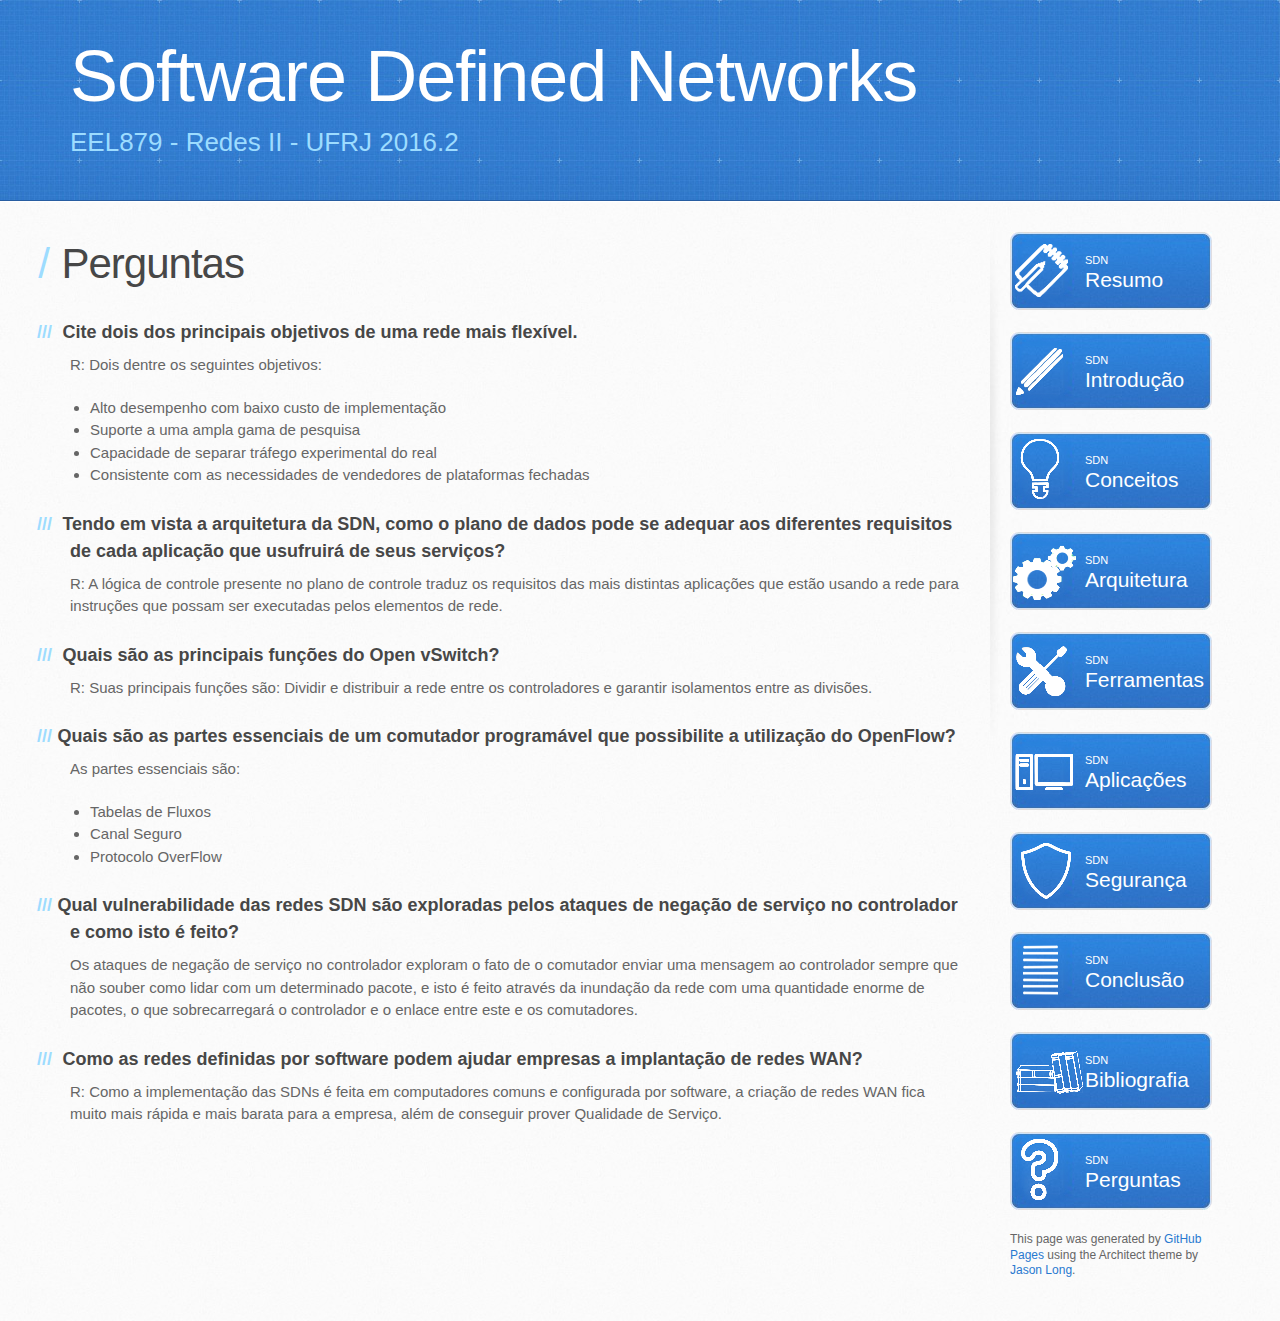
<file: perguntas.html>
<!DOCTYPE html>
<html>
  <head>
    <meta charset='utf-8'>
    <meta http-equiv="X-UA-Compatible" content="chrome=1">
    <meta name="viewport" content="width=device-width, initial-scale=1, maximum-scale=1">
    <link href='https://fonts.googleapis.com/css?family=Architects+Daughter' rel='stylesheet' type='text/css'>
    <link rel="stylesheet" type="text/css" href="stylesheets/stylesheet.css" media="screen">
    <link rel="stylesheet" type="text/css" href="stylesheets/github-light.css" media="screen">
    <link rel="stylesheet" type="text/css" href="stylesheets/print.css" media="print">

    <!--[if lt IE 9]>
    <script src="//html5shiv.googlecode.com/svn/trunk/html5.js"></script>
    <![endif]-->

    <title>Software Defined Networks</title>
  </head>

  <body>
    <header>
      <div class="inner">
        <h1>Software Defined Networks</h1>
        <h2>EEL879 - Redes II - UFRJ 2016.2 </h2>

      </div>
    </header>

    <div id="content-wrapper">
      <div class="inner clearfix">
        <section id="main-content">

          <h1>Perguntas</h1>
          <h3> Cite dois dos principais objetivos de uma rede mais flexível. </h3>
          <p> R: Dois dentre os seguintes objetivos:
          <ul>
            <li> Alto desempenho com baixo custo de implementação </li>
            <li> Suporte a uma ampla gama de pesquisa </li>
            <li> Capacidade de separar tráfego experimental do real </li>
            <li> Consistente com as necessidades de vendedores de plataformas fechadas </li>
          </ul> 
          </p>

          <h3> 
            Tendo em vista a arquitetura da SDN, como o plano de dados pode se adequar aos 
            diferentes requisitos de cada aplicação que usufruirá de seus serviços?
          </h3>
          <p> R: A lógica de controle presente no plano de controle traduz os requisitos das 
            mais distintas aplicações que estão usando a rede para instruções que possam ser
            executadas pelos elementos de rede. </p>

          <h3> Quais são as principais funções do Open vSwitch? </h3>
          <p> R: Suas principais funções são: Dividir e distribuir a rede entre os controladores e garantir isolamentos entre as divisões. </p>
          <h3>Quais são as partes essenciais de um comutador programável que possibilite a utilização do OpenFlow?</h3>
	<p>As partes essenciais são:
	<ul>
	<li>Tabelas de Fluxos</li>
	<li>Canal Seguro</li>
	<li>Protocolo OverFlow</li>
	</ul>
	</p>
	  <h3>Qual vulnerabilidade das redes SDN são exploradas pelos ataques de negação de serviço no controlador e como isto é feito?</h3>
	  <p>Os ataques de negação de serviço no controlador exploram o fato de o comutador enviar uma mensagem ao controlador sempre que não souber como lidar com um determinado pacote, e isto é feito através da inundação da rede com uma quantidade enorme de pacotes, o que sobrecarregará o controlador e o enlace entre este e os comutadores.</p>
      <h3>
        Como as redes definidas por software podem ajudar empresas a implantação de redes WAN?
      </h3>
      <p>
        R: Como a implementação das SDNs é feita em computadores comuns e configurada por software, a criação de redes WAN fica muito mais rápida e mais barata para a empresa, além de conseguir prover Qualidade de Serviço.
      </p>

          </section>
        <aside id="sidebar">
          <a href="index.html" class="button" id="resumo">
            <small>SDN</small>
            Resumo
          </a>
          <a href="introducao.html" class="button" id="intro">
            <small>SDN</small>
            Introdução
          </a>
          <a href="conceitos.html" class="button" id="conceitos">
            <small>SDN</small>
            Conceitos
          </a>
          <a href="arquitetura.html" class="button" id="arq">
            <small>SDN</small>
            Arquitetura
          </a>
          <a href="ferramentas.html" class="button" id="ferramentas">
            <small>SDN</small>
            Ferramentas
          </a>
          <a href="aplicacao.html" class="button" id="app">
            <small>SDN</small>
            Aplicações
          </a>
          <a href="seguranca.html" class="button" id="sec">
            <small>SDN</small>
            Segurança
          </a>
          <a href="conclusao.html" class="button" id="conclusao">
            <small>SDN</small>
            Conclusão
          </a>
          <a href="bibliografia.html" class="button" id="biblio">
            <small>SDN</small>
            Bibliografia
          </a>
          <a href="perguntas.html" class="button" id="perguntas">
            <small>SDN</small>
            Perguntas
          </a>


          <p class="repo-owner"></p>

          <p>This page was generated by <a href="https://pages.github.com">GitHub Pages</a> using the Architect theme by <a href="https://twitter.com/jasonlong">Jason Long</a>.</p>
        </aside>
      </div>
    </div>


  </body>
</html>
</file>
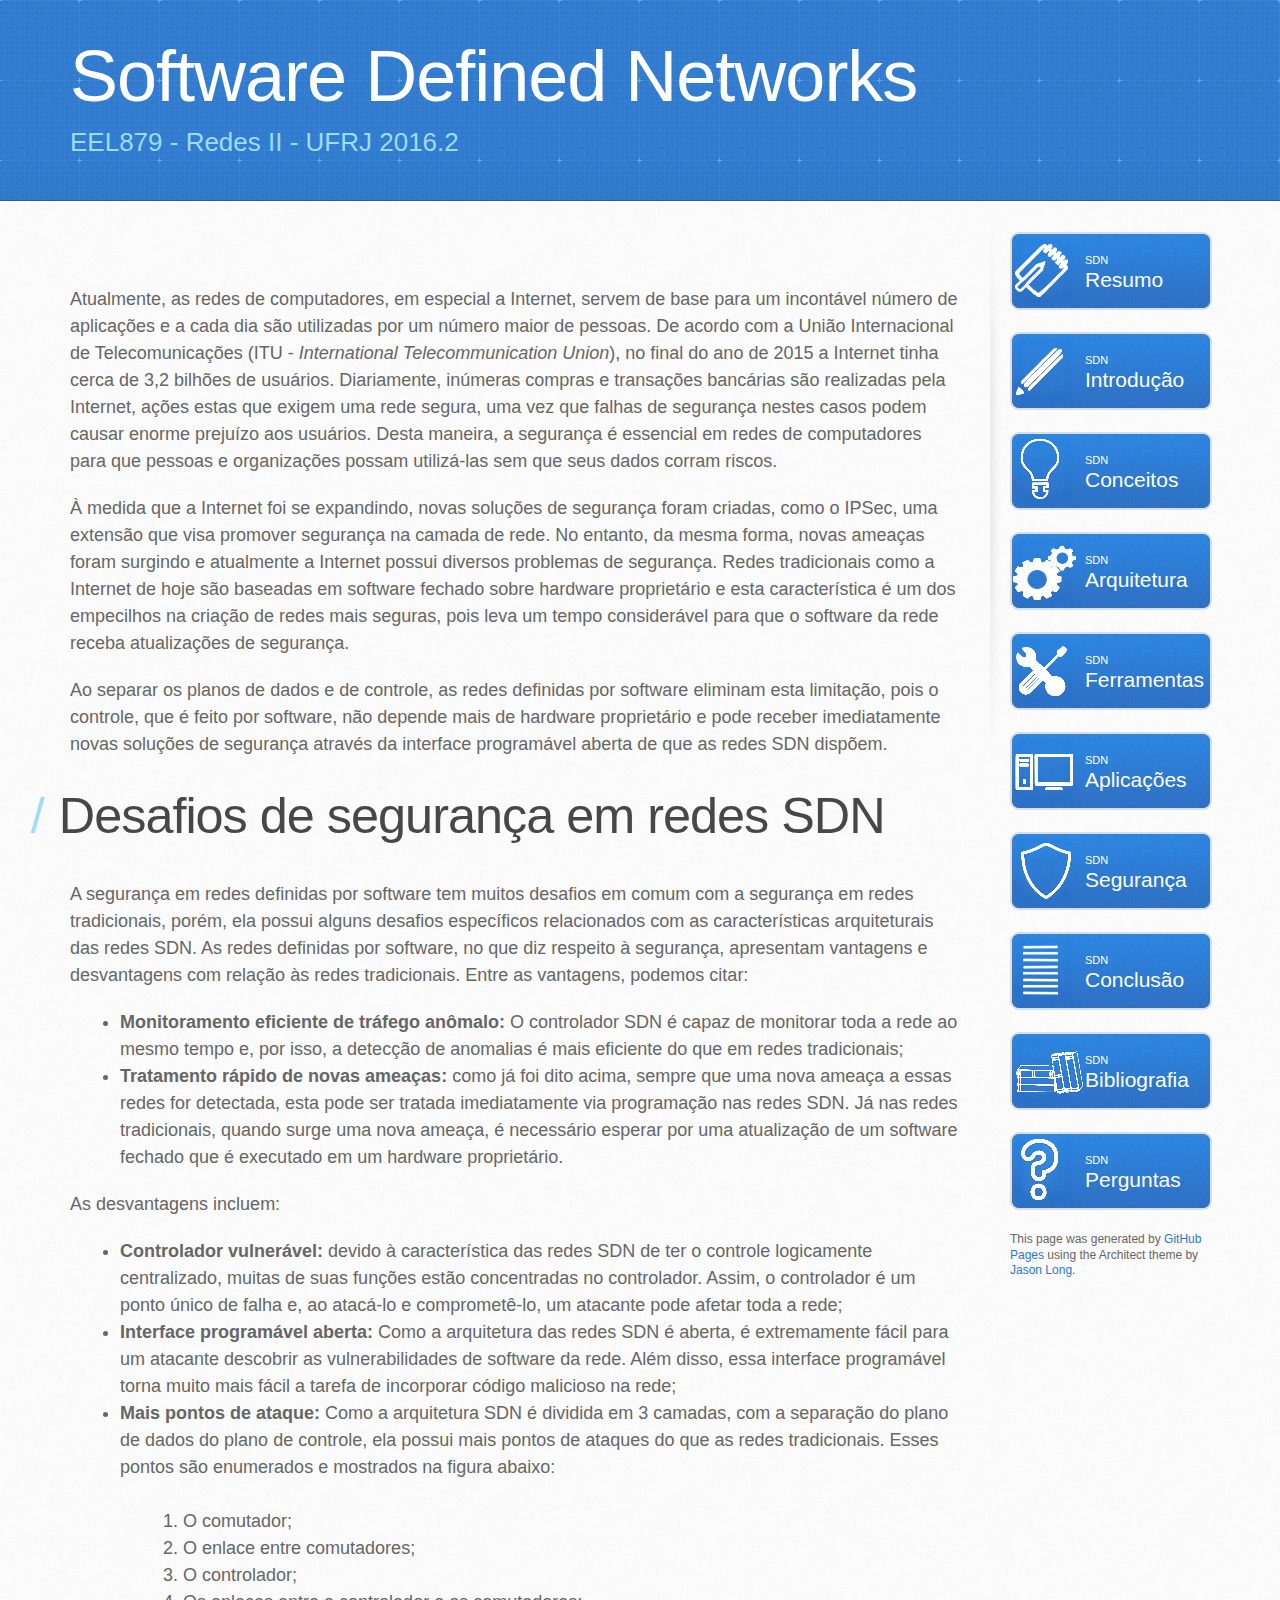
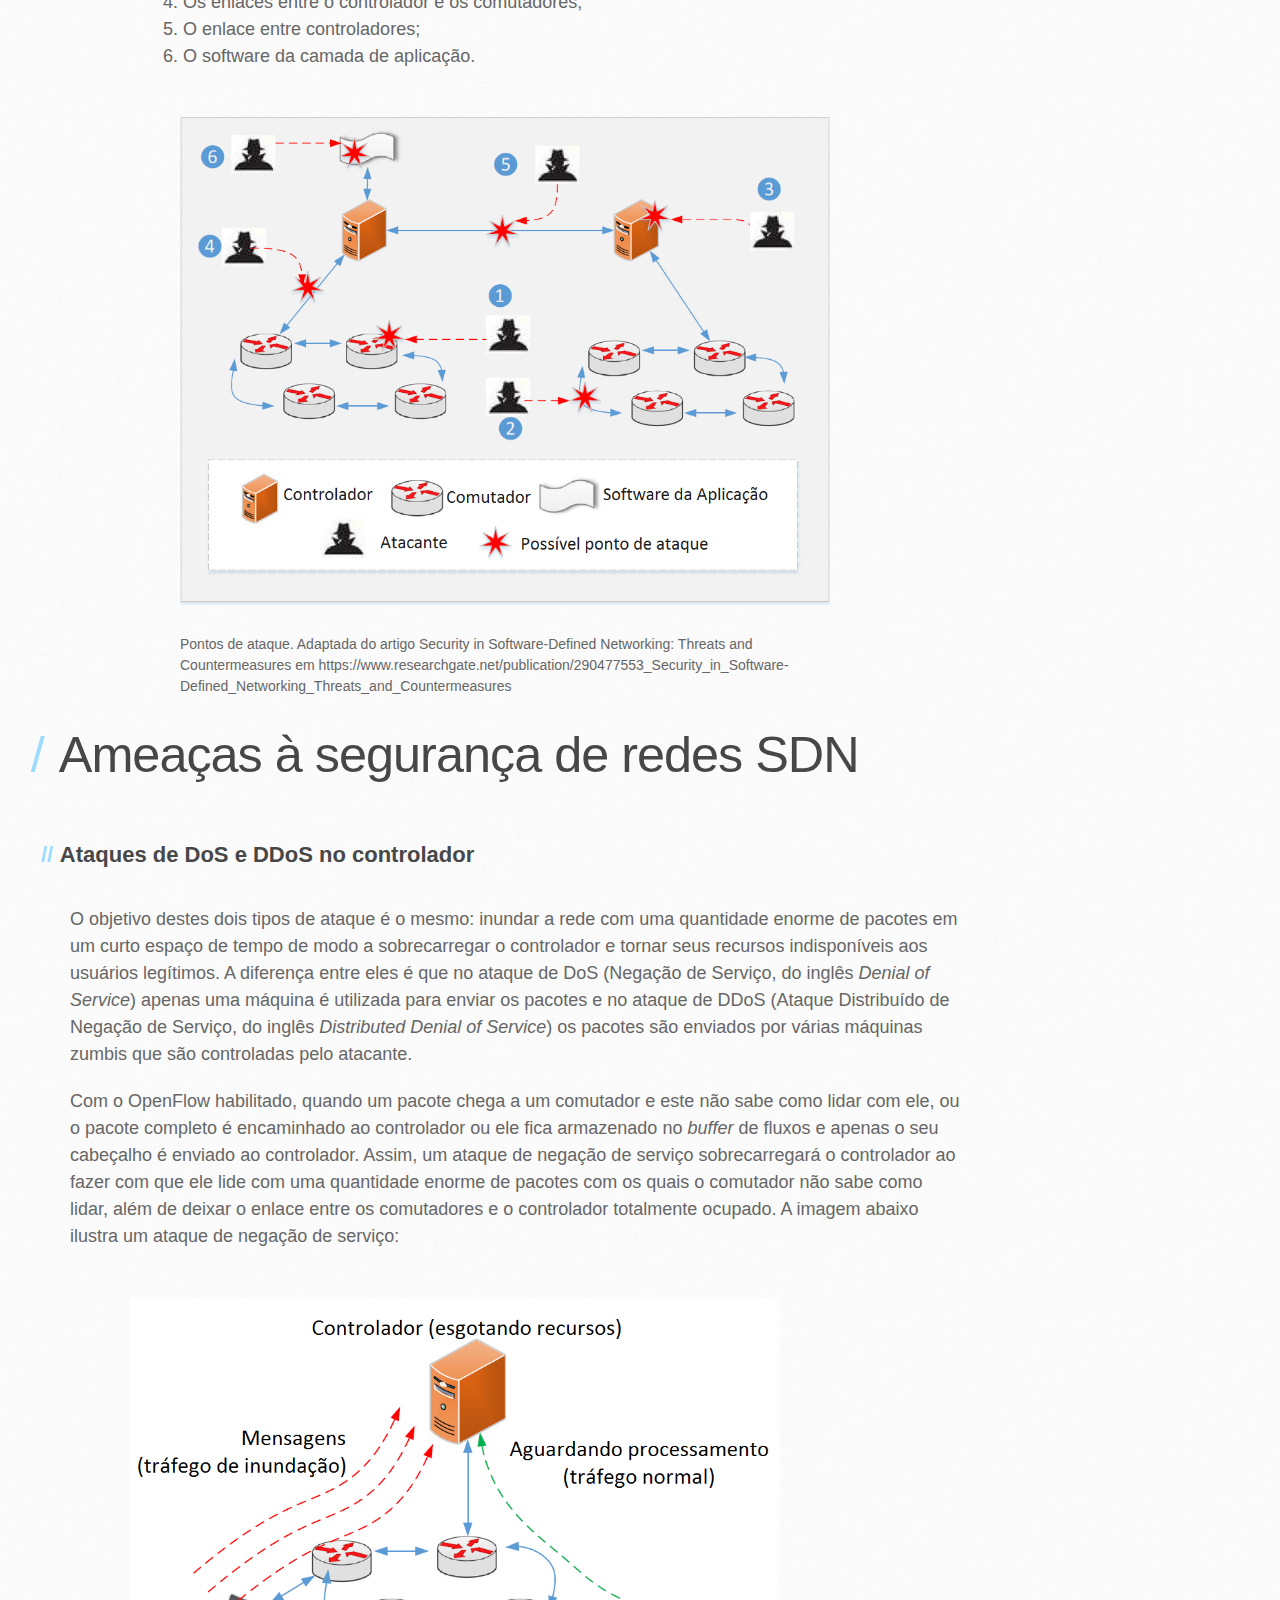
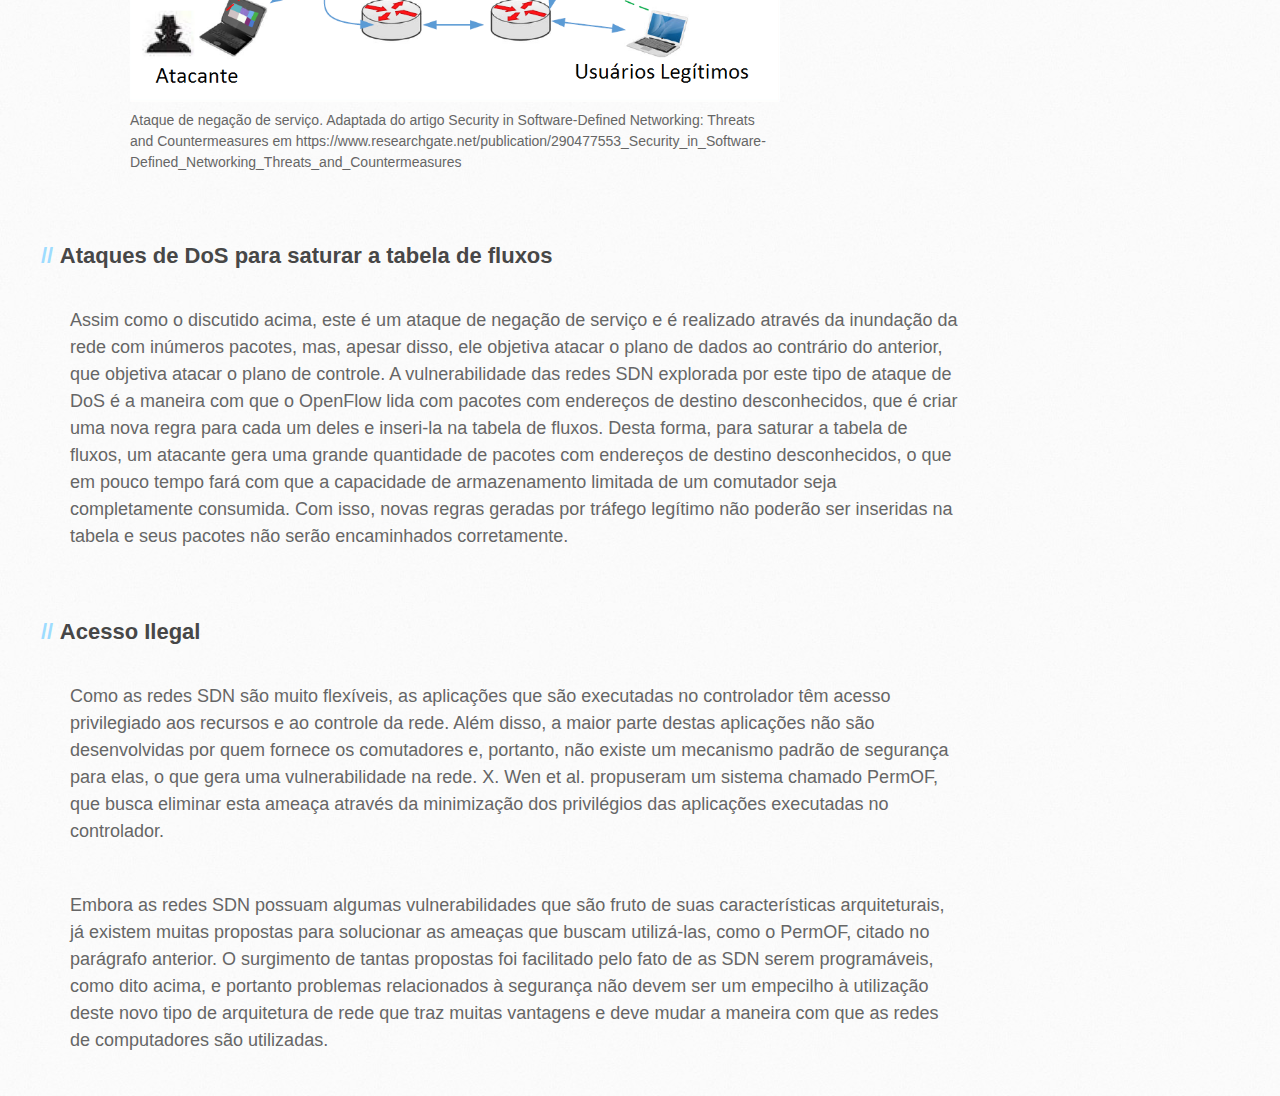
<file: seguranca.html>
<!DOCTYPE html>
<html>
  <head>
    <meta charset='utf-8'>
    <meta http-equiv="X-UA-Compatible" content="chrome=1">
    <meta name="viewport" content="width=device-width, initial-scale=1, maximum-scale=1">
    <link href='https://fonts.googleapis.com/css?family=Architects+Daughter' rel='stylesheet' type='text/css'>
    <link rel="stylesheet" type="text/css" href="stylesheets/stylesheet.css" media="screen">
    <link rel="stylesheet" type="text/css" href="stylesheets/github-light.css" media="screen">
    <link rel="stylesheet" type="text/css" href="stylesheets/print.css" media="print">

    <!--[if lt IE 9]>
    <script src="//html5shiv.googlecode.com/svn/trunk/html5.js"></script>
    <![endif]-->

    <title>Software Defined Networks</title>
  </head>

  <body>
    <header>
      <div class="inner">
        <h1>Software Defined Networks</h1>
        <h2>EEL879 - Redes II - UFRJ 2016.2 </h2>

      </div>
    </header>

    <div id="content-wrapper">
      <div class="inner clearfix">
        <section id="main-content">
			<span style="font-size:18px">
				<br/><br/>
				<p>
					Atualmente, as redes de computadores, em especial a Internet, servem de base para um incontável número de aplicações e a cada dia são utilizadas por um número maior de pessoas. De acordo com a União Internacional de Telecomunicações (ITU - <em>International Telecommunication Union</em>), no final do ano de 2015  a Internet tinha cerca de 3,2 bilhões de usuários. Diariamente, inúmeras compras e transações bancárias são realizadas pela Internet, ações estas que exigem uma rede segura, uma vez que falhas de segurança nestes casos podem causar enorme prejuízo aos usuários. Desta maneira, a segurança é essencial em redes de computadores para que pessoas e organizações possam utilizá-las sem que seus dados corram riscos.
				</p>
				<p>
					À medida que a Internet foi se expandindo, novas soluções de segurança foram criadas, como o IPSec, uma extensão que visa promover segurança na camada de rede. No entanto, da mesma forma, novas ameaças foram surgindo e atualmente a Internet possui diversos problemas de segurança. Redes tradicionais como a Internet de hoje são baseadas em software fechado sobre hardware proprietário e esta característica é um dos empecilhos na criação de redes mais seguras, pois leva um tempo considerável para que o software da rede receba atualizações de segurança.
				</p>
				<p>
					Ao separar os planos de dados e de controle, as redes definidas por software eliminam esta limitação, pois o controle, que é feito por software, não depende mais de hardware proprietário e pode receber imediatamente novas soluções de segurança através da interface programável aberta de que as redes SDN dispõem.
				</p>
				<h1>Desafios de segurança em redes SDN</h1>
				<br/>
				<p>
					A segurança em redes definidas por software tem muitos desafios em comum com a segurança em redes tradicionais, porém, ela possui alguns desafios específicos relacionados com as características arquiteturais das redes SDN. As redes definidas por software, no que diz respeito à segurança, apresentam vantagens e desvantagens com relação às redes tradicionais. Entre as vantagens, podemos citar:
				</p>
				<span >
					<ul style="margin-left: 30px;">
						<li><b>Monitoramento eficiente de tráfego anômalo:</b> O controlador SDN é capaz de monitorar toda a rede ao mesmo tempo e, por isso, a detecção de anomalias é mais eficiente do que em redes tradicionais;</li>
						<li>
							<b>Tratamento rápido de novas ameaças:</b> como já foi dito acima, sempre que uma nova ameaça a essas redes for detectada, esta pode ser tratada imediatamente via programação nas redes SDN. Já nas redes tradicionais, quando surge uma nova ameaça, é necessário esperar por uma atualização de um software fechado que é executado em um hardware proprietário.
						</li>
					</ul>
				</span>
				<p>As desvantagens incluem:</p>
				<span >
					<ul style="margin-left: 30px;">
						<li>
							<b>Controlador vulnerável:</b> devido à característica das redes SDN de ter o controle logicamente centralizado, muitas de suas funções estão concentradas no controlador. Assim, o controlador é um ponto único de falha e, ao atacá-lo e comprometê-lo, um atacante pode afetar toda a rede;
						</li>
						<li>
							<b>Interface programável aberta:</b> Como a arquitetura das redes SDN é aberta, é extremamente fácil para um atacante descobrir as vulnerabilidades de software da rede. Além disso, essa interface programável torna muito mais fácil a tarefa de incorporar código malicioso na rede;
						</li>
						<li>
							<b>Mais pontos de ataque:</b> Como a arquitetura SDN é dividida em 3 camadas, com a separação do plano de dados do plano de controle, ela possui mais pontos de ataques do que as redes tradicionais. Esses pontos são enumerados e mostrados na figura abaixo:
							<br/>
							<br/>
							<ol style="margin-left: 60px;">
								<li>O comutador;</li>
								<li>O enlace entre comutadores;</li>
								<li>O controlador;</li>
								<li>Os enlaces entre o controlador e os comutadores;</li>
								<li>O enlace entre controladores;</li>
								<li>O software da camada de aplicação.</li>
							</ol>
							<br/>
							<div style="width: 650px; margin-left: 60px;">
							<p><img src="images/pontos-de-ataque.png"></p>
							<p style="font-size: 14px;">Pontos de ataque. Adaptada do artigo Security in Software-Defined Networking: Threats and Countermeasures em https://www.researchgate.net/publication/290477553_Security_in_Software-Defined_Networking_Threats_and_Countermeasures</p></div>
						</li>
					</ul>
				</span>
				<h1>Ameaças à segurança de redes SDN</h1>
				<br/>
				<h2>Ataques de DoS e DDoS no controlador</h2>
				<br/>
				<p>
					O objetivo destes dois tipos de ataque é o mesmo: inundar a rede com uma quantidade enorme de pacotes em um curto espaço de tempo de modo a sobrecarregar o controlador e tornar seus recursos indisponíveis aos usuários legítimos. A diferença entre eles é que no ataque de DoS (Negação de Serviço, do inglês <em>Denial of Service</em>) apenas uma máquina é utilizada para enviar os pacotes e no ataque de DDoS (Ataque Distribuído de Negação de Serviço, do inglês <em>Distributed Denial of Service</em>) os pacotes são enviados por várias máquinas zumbis que são controladas pelo atacante.
				</p>
				<p>
					Com o OpenFlow habilitado, quando um pacote chega a um comutador e este não sabe como lidar com ele, ou o pacote completo é encaminhado ao controlador ou ele fica armazenado no <em>buffer</em> de fluxos e apenas o seu cabeçalho é enviado ao controlador. Assim, um ataque de negação de serviço sobrecarregará o controlador ao fazer com que ele lide com uma quantidade enorme de pacotes com os quais o comutador não sabe como lidar, além de deixar o enlace entre os comutadores e o controlador totalmente ocupado. A imagem abaixo ilustra um ataque de negação de serviço:
				</p>
				<br/>
				<div style="width: 650px; margin-left: 60px;">
				<img src="images/negacao-de-servico.png"/>
				<p style="font-size: 14px;">Ataque de negação de serviço. Adaptada do artigo Security in Software-Defined Networking: Threats and Countermeasures em https://www.researchgate.net/publication/290477553_Security_in_Software-Defined_Networking_Threats_and_Countermeasures</p></div>
				<br/>
				<h2>Ataques de DoS para saturar a tabela de fluxos</h2>
				<br/>
				<p>
					Assim como o discutido acima, este é um ataque de negação de serviço e é realizado através da inundação da rede com inúmeros pacotes, mas, apesar disso, ele objetiva atacar o plano de dados ao contrário do anterior, que objetiva atacar o plano de controle. A vulnerabilidade das redes SDN explorada por este tipo de ataque de DoS é a maneira com que o OpenFlow lida com pacotes com endereços de destino desconhecidos, que é criar uma nova regra para cada um deles e inseri-la na tabela de fluxos. Desta forma, para saturar a tabela de fluxos, um atacante gera uma grande quantidade de pacotes com endereços de destino desconhecidos, o que em pouco tempo fará com que a capacidade de armazenamento limitada de um comutador seja completamente consumida. Com isso, novas regras geradas por tráfego legítimo não poderão ser inseridas na tabela e seus pacotes não serão encaminhados corretamente.
				</p>
				<br/>
				<h2>Acesso Ilegal</h2>
				<br/>
				<p>
					Como as redes SDN são muito flexíveis, as aplicações que são executadas no controlador têm acesso privilegiado aos recursos e ao controle da rede. Além disso, a maior parte destas aplicações não são desenvolvidas por quem fornece os comutadores e, portanto, não existe um mecanismo padrão de segurança para elas, o que gera uma vulnerabilidade na rede. X. Wen et al. propuseram um sistema chamado PermOF, que busca eliminar esta ameaça através da minimização dos privilégios das aplicações executadas no controlador.
				</p>
				<br/>
				<p>
					Embora as redes SDN possuam algumas vulnerabilidades que são fruto de suas características arquiteturais, já existem muitas propostas para solucionar as ameaças que buscam utilizá-las, como o PermOF, citado no parágrafo anterior. O surgimento de tantas propostas foi facilitado pelo fato de as SDN serem programáveis, como dito acima, e portanto problemas relacionados à segurança não devem ser um empecilho à utilização deste novo tipo de arquitetura de rede que traz muitas vantagens e deve mudar a maneira com que as redes de computadores são utilizadas.
				</p>
	   	  </section>
       <aside id="sidebar">
          <a href="index.html" class="button" id="resumo">
            <small>SDN</small>
            Resumo
          </a>
          <a href="introducao.html" class="button" id="intro">
            <small>SDN</small>
            Introdução
          </a>
          <a href="conceitos.html" class="button" id="conceitos">
            <small>SDN</small>
            Conceitos
          </a>
          <a href="arquitetura.html" class="button" id="arq">
            <small>SDN</small>
            Arquitetura
          </a>
          <a href="ferramentas.html" class="button" id="ferramentas">
            <small>SDN</small>
            Ferramentas
          </a>
          <a href="aplicacao.html" class="button" id="app">
            <small>SDN</small>
            Aplicações
          </a>
          <a href="seguranca.html" class="button" id="sec">
            <small>SDN</small>
            Segurança
          </a>
          <a href="conclusao.html" class="button" id="conclusao">
            <small>SDN</small>
            Conclusão
          </a>
          <a href="bibliografia.html" class="button" id="biblio">
            <small>SDN</small>
            Bibliografia
          </a>
          <a href="perguntas.html" class="button" id="perguntas">
            <small>SDN</small>
            Perguntas
          </a>


          <p class="repo-owner"></p>

          <p>This page was generated by <a href="https://pages.github.com">GitHub Pages</a> using the Architect theme by <a href="https://twitter.com/jasonlong">Jason Long</a>.</p>
        </aside>
      </div>
    </div>


  </body>
</html>
</file>
<file: stylesheets/github-light.css>
/*
The MIT License (MIT)

Copyright (c) 2016 GitHub, Inc.

Permission is hereby granted, free of charge, to any person obtaining a copy
of this software and associated documentation files (the "Software"), to deal
in the Software without restriction, including without limitation the rights
to use, copy, modify, merge, publish, distribute, sublicense, and/or sell
copies of the Software, and to permit persons to whom the Software is
furnished to do so, subject to the following conditions:

The above copyright notice and this permission notice shall be included in all
copies or substantial portions of the Software.

THE SOFTWARE IS PROVIDED "AS IS", WITHOUT WARRANTY OF ANY KIND, EXPRESS OR
IMPLIED, INCLUDING BUT NOT LIMITED TO THE WARRANTIES OF MERCHANTABILITY,
FITNESS FOR A PARTICULAR PURPOSE AND NONINFRINGEMENT. IN NO EVENT SHALL THE
AUTHORS OR COPYRIGHT HOLDERS BE LIABLE FOR ANY CLAIM, DAMAGES OR OTHER
LIABILITY, WHETHER IN AN ACTION OF CONTRACT, TORT OR OTHERWISE, ARISING FROM,
OUT OF OR IN CONNECTION WITH THE SOFTWARE OR THE USE OR OTHER DEALINGS IN THE
SOFTWARE.

*/

.pl-c /* comment */ {
  color: #969896;
}

.pl-c1 /* constant, variable.other.constant, support, meta.property-name, support.constant, support.variable, meta.module-reference, markup.raw, meta.diff.header */,
.pl-s .pl-v /* string variable */ {
  color: #0086b3;
}

.pl-e /* entity */,
.pl-en /* entity.name */ {
  color: #795da3;
}

.pl-smi /* variable.parameter.function, storage.modifier.package, storage.modifier.import, storage.type.java, variable.other */,
.pl-s .pl-s1 /* string source */ {
  color: #333;
}

.pl-ent /* entity.name.tag */ {
  color: #63a35c;
}

.pl-k /* keyword, storage, storage.type */ {
  color: #a71d5d;
}

.pl-s /* string */,
.pl-pds /* punctuation.definition.string, string.regexp.character-class */,
.pl-s .pl-pse .pl-s1 /* string punctuation.section.embedded source */,
.pl-sr /* string.regexp */,
.pl-sr .pl-cce /* string.regexp constant.character.escape */,
.pl-sr .pl-sre /* string.regexp source.ruby.embedded */,
.pl-sr .pl-sra /* string.regexp string.regexp.arbitrary-repitition */ {
  color: #183691;
}

.pl-v /* variable */ {
  color: #ed6a43;
}

.pl-id /* invalid.deprecated */ {
  color: #b52a1d;
}

.pl-ii /* invalid.illegal */ {
  color: #f8f8f8;
  background-color: #b52a1d;
}

.pl-sr .pl-cce /* string.regexp constant.character.escape */ {
  font-weight: bold;
  color: #63a35c;
}

.pl-ml /* markup.list */ {
  color: #693a17;
}

.pl-mh /* markup.heading */,
.pl-mh .pl-en /* markup.heading entity.name */,
.pl-ms /* meta.separator */ {
  font-weight: bold;
  color: #1d3e81;
}

.pl-mq /* markup.quote */ {
  color: #008080;
}

.pl-mi /* markup.italic */ {
  font-style: italic;
  color: #333;
}

.pl-mb /* markup.bold */ {
  font-weight: bold;
  color: #333;
}

.pl-md /* markup.deleted, meta.diff.header.from-file */ {
  color: #bd2c00;
  background-color: #ffecec;
}

.pl-mi1 /* markup.inserted, meta.diff.header.to-file */ {
  color: #55a532;
  background-color: #eaffea;
}

.pl-mdr /* meta.diff.range */ {
  font-weight: bold;
  color: #795da3;
}

.pl-mo /* meta.output */ {
  color: #1d3e81;
}
</file>
<file: stylesheets/print.css>
html, body, div, span, applet, object, iframe,
h1, h2, h3, h4, h5, h6, p, blockquote, pre,
a, abbr, acronym, address, big, cite, code,
del, dfn, em, img, ins, kbd, q, s, samp,
small, strike, strong, sub, sup, tt, var,
b, u, i, center,
dl, dt, dd, ol, ul, li,
fieldset, form, label, legend,
table, caption, tbody, tfoot, thead, tr, th, td,
article, aside, canvas, details, embed,
figure, figcaption, footer, header, hgroup,
menu, nav, output, ruby, section, summary,
time, mark, audio, video {
  padding: 0;
  margin: 0;
  font: inherit;
  font-size: 100%;
  vertical-align: baseline;
  border: 0;
}
/* HTML5 display-role reset for older browsers */
article, aside, details, figcaption, figure,
footer, header, hgroup, menu, nav, section {
  display: block;
}
body {
  line-height: 1;
}
ol, ul {
  list-style: none;
}
blockquote, q {
  quotes: none;
}
blockquote:before, blockquote:after,
q:before, q:after {
  content: '';
  content: none;
}
table {
  border-spacing: 0;
  border-collapse: collapse;
}
body {
  font-family: 'Helvetica Neue', Helvetica, Arial, serif;
  font-size: 13px;
  line-height: 1.5;
  color: #000;
}

a {
  font-weight: bold;
  color: #d5000d;
}

header {
  padding-top: 35px;
  padding-bottom: 10px;
}

header h1 {
  font-size: 48px;
  font-weight: bold;
  line-height: 1.2;
  color: #303030;
  letter-spacing: -1px;
}

header h2 {
  font-size: 24px;
  font-weight: normal;
  line-height: 1.3;
  color: #aaa;
  letter-spacing: -1px;
}
#downloads {
  display: none;
}
#main_content {
  padding-top: 20px;
}

code, pre {
  margin-bottom: 30px;
  font-family: Monaco, "Bitstream Vera Sans Mono", "Lucida Console", Terminal;
  font-size: 12px;
  color: #222;
}

code {
  padding: 0 3px;
}

pre {
  padding: 20px;
  overflow: auto;
  border: solid 1px #ddd;
}
pre code {
  padding: 0;
}

ul, ol, dl {
  margin-bottom: 20px;
}


/* COMMON STYLES */

table {
  width: 100%;
  border: 1px solid #ebebeb;
}

th {
  font-weight: 500;
}

td {
  font-weight: 300;
  text-align: center;
  border: 1px solid #ebebeb;
}

form {
  padding: 20px;
  background: #f2f2f2;

}


/* GENERAL ELEMENT TYPE STYLES */

h1 {
  font-size: 2.8em;
}

h2 {
  margin-bottom: 8px;
  font-size: 22px;
  font-weight: bold;
  color: #303030;
}

h3 {
  margin-bottom: 8px;
  font-size: 18px;
  font-weight: bold;
  color: #d5000d;
}

h4 {
  font-size: 16px;
  font-weight: bold;
  color: #303030;
}

h5 {
  font-size: 1em;
  color: #303030;
}

h6 {
  font-size: .8em;
  color: #303030;
}

p {
  margin-bottom: 20px;
  font-weight: 300;
}

a {
  text-decoration: none;
}

p a {
  font-weight: 400;
}

blockquote {
  padding: 0 0 0 30px;
  margin-bottom: 20px;
  font-size: 1.6em;
  border-left: 10px solid #e9e9e9;
}

ul li {
  padding-left: 20px;
  list-style-position: inside;
  list-style: disc;
}

ol li {
  padding-left: 3px;
  list-style-position: inside;
  list-style: decimal;
}

dl dd {
  font-style: italic;
  font-weight: 100;
}

footer {
  padding-top: 20px;
  padding-bottom: 30px;
  margin-top: 40px;
  font-size: 13px;
  color: #aaa;
}

footer a {
  color: #666;
}

/* MISC */
.clearfix:after {
  display: block;
  height: 0;
  clear: both;
  visibility: hidden;
  content: '.';
}

.clearfix {display: inline-block;}
* html .clearfix {height: 1%;}
.clearfix {display: block;}
</file>
<file: stylesheets/stylesheet.css>
/*! normalize.css v3.0.2 | MIT License | git.io/normalize */

/**
 * 1. Set default font family to sans-serif.
 * 2. Prevent iOS text size adjust after orientation change, without disabling
 *    user zoom.
 */

html {
  font-family: sans-serif; /* 1 */
  -webkit-text-size-adjust: 100%; /* 2 */
  -ms-text-size-adjust: 100%; /* 2 */
}

/**
 * Remove default margin.
 */

body {
  margin: 0;
}

/* HTML5 display definitions
   ========================================================================== */

/**
 * Correct `block` display not defined for any HTML5 element in IE 8/9.
 * Correct `block` display not defined for `details` or `summary` in IE 10/11
 * and Firefox.
 * Correct `block` display not defined for `main` in IE 11.
 */

article,
aside,
details,
figcaption,
figure,
footer,
header,
hgroup,
main,
menu,
nav,
section,
summary {
  display: block;
}

/**
 * 1. Correct `inline-block` display not defined in IE 8/9.
 * 2. Normalize vertical alignment of `progress` in Chrome, Firefox, and Opera.
 */

audio,
canvas,
progress,
video {
  display: inline-block; /* 1 */
  vertical-align: baseline; /* 2 */
}

/**
 * Prevent modern browsers from displaying `audio` without controls.
 * Remove excess height in iOS 5 devices.
 */

audio:not([controls]) {
  display: none;
  height: 0;
}

/**
 * Address `[hidden]` styling not present in IE 8/9/10.
 * Hide the `template` element in IE 8/9/11, Safari, and Firefox < 22.
 */

[hidden],
template {
  display: none;
}

/* Links
   ========================================================================== */

/**
 * Remove the gray background color from active links in IE 10.
 */

a {
  background-color: transparent;
}

/**
 * Improve readability when focused and also mouse hovered in all browsers.
 */

a:active,
a:hover {
  outline: 0;
}

/* Text-level semantics
   ========================================================================== */

/**
 * Address styling not present in IE 8/9/10/11, Safari, and Chrome.
 */

abbr[title] {
  border-bottom: 1px dotted;
}

/**
 * Address style set to `bolder` in Firefox 4+, Safari, and Chrome.
 */

b,
strong {
  font-weight: bold;
}

/**
 * Address styling not present in Safari and Chrome.
 */

dfn {
  font-style: italic;
}

/**
 * Address variable `h1` font-size and margin within `section` and `article`
 * contexts in Firefox 4+, Safari, and Chrome.
 */

h1 {
  margin: 0.67em 0;
  font-size: 2em;
}

/**
 * Address styling not present in IE 8/9.
 */

mark {
  color: #000;
  background: #ff0;
}

/**
 * Address inconsistent and variable font size in all browsers.
 */

small {
  font-size: 80%;
}

/**
 * Prevent `sub` and `sup` affecting `line-height` in all browsers.
 */

sub,
sup {
  position: relative;
  font-size: 75%;
  line-height: 0;
  vertical-align: baseline;
}

sup {
  top: -0.5em;
}

sub {
  bottom: -0.25em;
}

/* Embedded content
   ========================================================================== */

/**
 * Remove border when inside `a` element in IE 8/9/10.
 */

img {
  border: 0;
}

/**
 * Correct overflow not hidden in IE 9/10/11.
 */

svg:not(:root) {
  overflow: hidden;
}

/* Grouping content
   ========================================================================== */

/**
 * Address margin not present in IE 8/9 and Safari.
 */

figure {
  margin: 1em 40px;
}

/**
 * Address differences between Firefox and other browsers.
 */

hr {
  height: 0;
  -moz-box-sizing: content-box;
  box-sizing: content-box;
}

/**
 * Contain overflow in all browsers.
 */

pre {
  overflow: auto;
}

/**
 * Address odd `em`-unit font size rendering in all browsers.
 */

code,
kbd,
pre,
samp {
  font-family: monospace, monospace;
  font-size: 1em;
}

/* Forms
   ========================================================================== */

/**
 * Known limitation: by default, Chrome and Safari on OS X allow very limited
 * styling of `select`, unless a `border` property is set.
 */

/**
 * 1. Correct color not being inherited.
 *    Known issue: affects color of disabled elements.
 * 2. Correct font properties not being inherited.
 * 3. Address margins set differently in Firefox 4+, Safari, and Chrome.
 */

button,
input,
optgroup,
select,
textarea {
  margin: 0; /* 3 */
  font: inherit; /* 2 */
  color: inherit; /* 1 */
}

/**
 * Address `overflow` set to `hidden` in IE 8/9/10/11.
 */

button {
  overflow: visible;
}

/**
 * Address inconsistent `text-transform` inheritance for `button` and `select`.
 * All other form control elements do not inherit `text-transform` values.
 * Correct `button` style inheritance in Firefox, IE 8/9/10/11, and Opera.
 * Correct `select` style inheritance in Firefox.
 */

button,
select {
  text-transform: none;
}

/**
 * 1. Avoid the WebKit bug in Android 4.0.* where (2) destroys native `audio`
 *    and `video` controls.
 * 2. Correct inability to style clickable `input` types in iOS.
 * 3. Improve usability and consistency of cursor style between image-type
 *    `input` and others.
 */

button,
html input[type="button"], /* 1 */
input[type="reset"],
input[type="submit"] {
  -webkit-appearance: button; /* 2 */
  cursor: pointer; /* 3 */
}

/**
 * Re-set default cursor for disabled elements.
 */

button[disabled],
html input[disabled] {
  cursor: default;
}

/**
 * Remove inner padding and border in Firefox 4+.
 */

button::-moz-focus-inner,
input::-moz-focus-inner {
  padding: 0;
  border: 0;
}

/**
 * Address Firefox 4+ setting `line-height` on `input` using `!important` in
 * the UA stylesheet.
 */

input {
  line-height: normal;
}

/**
 * It's recommended that you don't attempt to style these elements.
 * Firefox's implementation doesn't respect box-sizing, padding, or width.
 *
 * 1. Address box sizing set to `content-box` in IE 8/9/10.
 * 2. Remove excess padding in IE 8/9/10.
 */

input[type="checkbox"],
input[type="radio"] {
  box-sizing: border-box; /* 1 */
  padding: 0; /* 2 */
}

/**
 * Fix the cursor style for Chrome's increment/decrement buttons. For certain
 * `font-size` values of the `input`, it causes the cursor style of the
 * decrement button to change from `default` to `text`.
 */

input[type="number"]::-webkit-inner-spin-button,
input[type="number"]::-webkit-outer-spin-button {
  height: auto;
}

/**
 * 1. Address `appearance` set to `searchfield` in Safari and Chrome.
 * 2. Address `box-sizing` set to `border-box` in Safari and Chrome
 *    (include `-moz` to future-proof).
 */

input[type="search"] {
  -webkit-box-sizing: content-box; /* 2 */
  -moz-box-sizing: content-box;
  box-sizing: content-box;
  -webkit-appearance: textfield; /* 1 */
}

/**
 * Remove inner padding and search cancel button in Safari and Chrome on OS X.
 * Safari (but not Chrome) clips the cancel button when the search input has
 * padding (and `textfield` appearance).
 */

input[type="search"]::-webkit-search-cancel-button,
input[type="search"]::-webkit-search-decoration {
  -webkit-appearance: none;
}

/**
 * Define consistent border, margin, and padding.
 */

fieldset {
  padding: 0.35em 0.625em 0.75em;
  margin: 0 2px;
  border: 1px solid #c0c0c0;
}

/**
 * 1. Correct `color` not being inherited in IE 8/9/10/11.
 * 2. Remove padding so people aren't caught out if they zero out fieldsets.
 */

legend {
  padding: 0; /* 2 */
  border: 0; /* 1 */
}

/**
 * Remove default vertical scrollbar in IE 8/9/10/11.
 */

textarea {
  overflow: auto;
}

/**
 * Don't inherit the `font-weight` (applied by a rule above).
 * NOTE: the default cannot safely be changed in Chrome and Safari on OS X.
 */

optgroup {
  font-weight: bold;
}

/* Tables
   ========================================================================== */

/**
 * Remove most spacing between table cells.
 */

table {
  border-spacing: 0;
  border-collapse: collapse;
}

td,
th {
  padding: 0;
}

/* LAYOUT STYLES */
body {
  font-family: 'Open Sans', Helvetica, Arial, serif;
  font-size: 15px;
  font-weight: 400;
  line-height: 1.5;
  color: #666;
  background: #fafafa url(../images/body-bg.jpg) 0 0 repeat;
}

p {
  margin-top: 0;
}

a {
  color: #2879d0;
}
a:hover {
  color: #2268b2;
}

header {
  padding-top: 40px;
  padding-bottom: 40px;
  font-family: 'Open Sans', 'Open Sans', Helvetica, Arial, serif;
  background: #2e7bcf url(../images/header-bg.jpg) 0 0 repeat-x;
  border-bottom: solid 1px #275da1;
}

header h1 {
  width: 940px;
  margin-top: 0;
  margin-bottom: 0.2em;
  font-size: 72px;
  font-weight: normal;
  line-height: 1;
  color: #fff;
  letter-spacing: -1px;
}

header h2 {
  width: 540px;
  margin-top: 0;
  margin-bottom: 0;
  font-size: 26px;
  font-weight: normal;
  line-height: 1.3;
  color: #9ddcff;
  letter-spacing: 0;
}

.inner {
  position: relative;
  width: 1140px;
  margin: 0 auto;
}

#content-wrapper {
  padding-top: 30px;
  border-top: solid 1px #fff;
}

#main-content {
  float: left;
  width: 890px;
}

#main-content img {
  max-width: 100%;
}

aside#sidebar {
  float: right;
  width: 200px;
  min-height: 504px;
  padding-left: 20px;
  font-size: 12px;
  line-height: 1.3;
  background: transparent url(../images/sidebar-bg.jpg) 0 0 no-repeat;
}

aside#sidebar p.repo-owner,
aside#sidebar p.repo-owner a {
  font-weight: bold;
}

#downloads {
  margin-bottom: 40px;
}

a.button {
  width: 134px;
  height: 58px;
  padding-top: 22px;
  padding-left: 68px;
  font-family: 'Open Sans', 'Open Sans', Helvetica, Arial, serif;
  font-size: 23px;
  line-height: 1.2;
  color: #fff;
}
a.button small {
  display: block;
  font-size: 11px;
}
header a.button {
  position: absolute;
  top: 0;
  right: 0;
  background: transparent url(../images/github-button.png) 0 0 no-repeat;
}
aside a.button {
  display: block;
  width: 138px;
  padding-left: 75px;
  margin-bottom: 20px;
  font-size: 21px;
  background: transparent url(../images/download-button.png) 0 0 no-repeat;
}

aside #resumo{
    background: transparent url(../images/resumo.png) 0 0 no-repeat;

}

aside #intro{
    background: transparent url(../images/introducao.png) 0 0 no-repeat;

}

aside #conceitos{
    background: transparent url(../images/conceito.png) 0 0 no-repeat;

}

aside #arq{
    background: transparent url(../images/arquitetura.png) 0 0 no-repeat;

}

aside #ferramentas{
    background: transparent url(../images/ferramentas.png) 0 0 no-repeat;

}

aside #app{
    background: transparent url(../images/aplicacoes.png) 0 0 no-repeat;

}

aside #sec{
    background: transparent url(../images/seguranca.png) 0 0 no-repeat;

}

aside #conclusao{
 
  background: transparent url(../images/conclusao.png) 0 0 no-repeat;

}

aside #biblio{
  background: transparent url(../images/biblio.png) 0 0 no-repeat;
}

aside #perguntas{
    background: transparent url(../images/perguntas.png) 0 0 no-repeat;

}

code, pre {
  margin-bottom: 30px;
  font-family: Monaco, "Bitstream Vera Sans Mono", "Lucida Console", Terminal, monospace;
  font-size: 13px;
  color: #222;
}

code {
  padding: 0 3px;
  background-color: #f2f8fc;
  border: solid 1px #dbe7f3;
}

pre {
  padding: 20px;
  overflow: auto;
  text-shadow: none;
  background: #fff;
  border: solid 1px #f2f2f2;
}
pre code {
  padding: 0;
  color: #2879d0;
  background-color: #fff;
  border: none;
}

ul, ol, dl {
  margin-bottom: 20px;
}


/* COMMON STYLES */

hr {
  height: 0;
  margin-top: 1em;
  margin-bottom: 1em;
  border: 0;
  border-top: solid 1px #ddd;
}

table {
  width: 100%;
  border: 1px solid #ebebeb;
}

th {
  font-weight: 500;
}

td {
  font-weight: 300;
  text-align: center;
  border: 1px solid #ebebeb;
}

form {
  padding: 20px;
  background: #f2f2f2;

}


/* GENERAL ELEMENT TYPE STYLES */

#main-content h1 {
  margin-top: 0;
  margin-bottom: 0;
  font-family: 'Open Sans', 'Open Sans', Helvetica, Arial, serif;
  font-size: 2.8em;
  font-weight: normal;
  color: #474747;
  text-indent: 6px;
  letter-spacing: -1px;
}

#main-content h1:before {
  padding-right: 0.3em;
  margin-left: -0.9em;
  color: #9ddcff;
  content: "/";
}

#main-content h2 {
  margin-bottom: 8px;
  font-family: 'Open Sans', 'Open Sans', Helvetica, Arial, serif;
  font-size: 22px;
  font-weight: bold;
  color: #474747;
  text-indent: 4px;
}
#main-content h2:before {
  padding-right: 0.3em;
  margin-left: -1.5em;
  content: "//";
  color: #9ddcff;
}

#main-content h3 {
  margin-top: 24px;
  margin-bottom: 8px;
  font-family: 'Open Sans', 'Open Sans', Helvetica, Arial, serif;
  font-size: 18px;
  font-weight: bold;
  color: #474747;
  text-indent: 3px;
}

#main-content h3:before {
  padding-right: 0.3em;
  margin-left: -2em;
  content: "///";
  color: #9ddcff;
}

#main-content h4 {
  margin-bottom: 8px;
  font-family: 'Open Sans', 'Open Sans', Helvetica, Arial, serif;
  font-size: 15px;
  font-weight: bold;
  color: #474747;
  text-indent: 3px;
}

h4:before {
  padding-right: 0.3em;
  margin-left: -2.8em;
  content: "////";
  color: #9ddcff;
}

#main-content h5 {
  margin-bottom: 8px;
  font-family: 'Open Sans', 'Open Sans', Helvetica, Arial, serif;
  font-size: 14px;
  color: #474747;
  text-indent: 3px;
}
h5:before {
  padding-right: 0.3em;
  margin-left: -3.2em;
  content: "/////";
  color: #9ddcff;
}

#main-content h6 {
  margin-bottom: 8px;
  font-family: 'Open Sans', 'Open Sans', Helvetica, Arial, serif;
  font-size: .8em;
  color: #474747;
  text-indent: 3px;
}
h6:before {
  padding-right: 0.3em;
  margin-left: -3.7em;
  content: "//////";
  color: #9ddcff;
}

p {
  margin-bottom: 20px;
}

a {
  text-decoration: none;
}

p a {
  font-weight: 400;
}

blockquote {
  padding: 0 0 0 30px;
  margin-bottom: 20px;
  font-size: 1.6em;
  border-left: 10px solid #e9e9e9;
}

ul {
  list-style-position: inside;
  list-style: disc;
  padding-left: 20px;
}

ol {
  list-style-position: inside;
  list-style: decimal;
  padding-left: 3px;
}

dl dd {
  font-style: italic;
  font-weight: 100;
}

footer {
  padding-top: 20px;
  padding-bottom: 30px;
  margin-top: 40px;
  font-size: 13px;
  color: #aaa;
  background: transparent url('../images/hr.png') 0 0 no-repeat;
}

footer a {
  color: #666;
}
footer a:hover {
  color: #444;
}

/* MISC */
.clearfix:after {
  display: block;
  height: 0;
  clear: both;
  visibility: hidden;
  content: '.';
}

.clearfix {display: inline-block;}
* html .clearfix {height: 1%;}
.clearfix {display: block;}

/* #Media Queries
================================================== */

/* Smaller than standard 960 (devices and browsers) */
@media only screen and (max-width: 959px) { }

/* Tablet Portrait size to standard 960 (devices and browsers) */
@media only screen and (min-width: 768px) and (max-width: 959px) {
  .inner {
    width: 740px;
  }
  header h1, header h2 {
    width: 340px;
  }
  header h1 {
    font-size: 60px;
  }
  header h2 {
    font-size: 30px;
  }
  #main-content {
    width: 490px;
  }
  #main-content h1:before,
  #main-content h2:before,
  #main-content h3:before,
  #main-content h4:before,
  #main-content h5:before,
  #main-content h6:before {
    padding-right: 0;
    margin-left: 0;
    content: none;
  }
}

/* All Mobile Sizes (devices and browser) */
@media only screen and (max-width: 767px) {
  .inner {
    width: 93%;
  }
  header {
    padding: 20px 0;
  }
  header .inner {
    position: relative;
  }
  header h1, header h2 {
    width: 100%;
  }
  header h1 {
    font-size: 48px;
  }
  header h2 {
    font-size: 24px;
  }
  header a.button {
    position: relative;
    display: inline-block;
    width: auto;
    height: auto;
    padding: 5px 10px;
    margin-top: 15px;
    font-size: 13px;
    line-height: 1;
    color: #2879d0;
    text-align: center;
    background-color: #9ddcff;
    background-image: none;
    border-radius: 5px;
    -moz-border-radius: 5px;
    -webkit-border-radius: 5px;
  }
  header a.button small {
    display: inline;
    font-size: 13px;
  }
  #main-content,
  aside#sidebar {
    float: none;
    width: 100% ! important;
  }
  aside#sidebar {
    min-height: 0;
    padding: 20px 0;
    margin-top: 20px;
    background-image: none;
    border-top: solid 1px #ddd;
  }
  aside#sidebar a.button {
    display: none;
  }
  #main-content h1:before,
  #main-content h2:before,
  #main-content h3:before,
  #main-content h4:before,
  #main-content h5:before,
  #main-content h6:before {
    padding-right: 0;
    margin-left: 0;
    content: none;
  }
}

/* Mobile Landscape Size to Tablet Portrait (devices and browsers) */
@media only screen and (min-width: 480px) and (max-width: 767px) { }

/* Mobile Portrait Size to Mobile Landscape Size (devices and browsers) */
@media only screen and (max-width: 479px) { }
</file>
